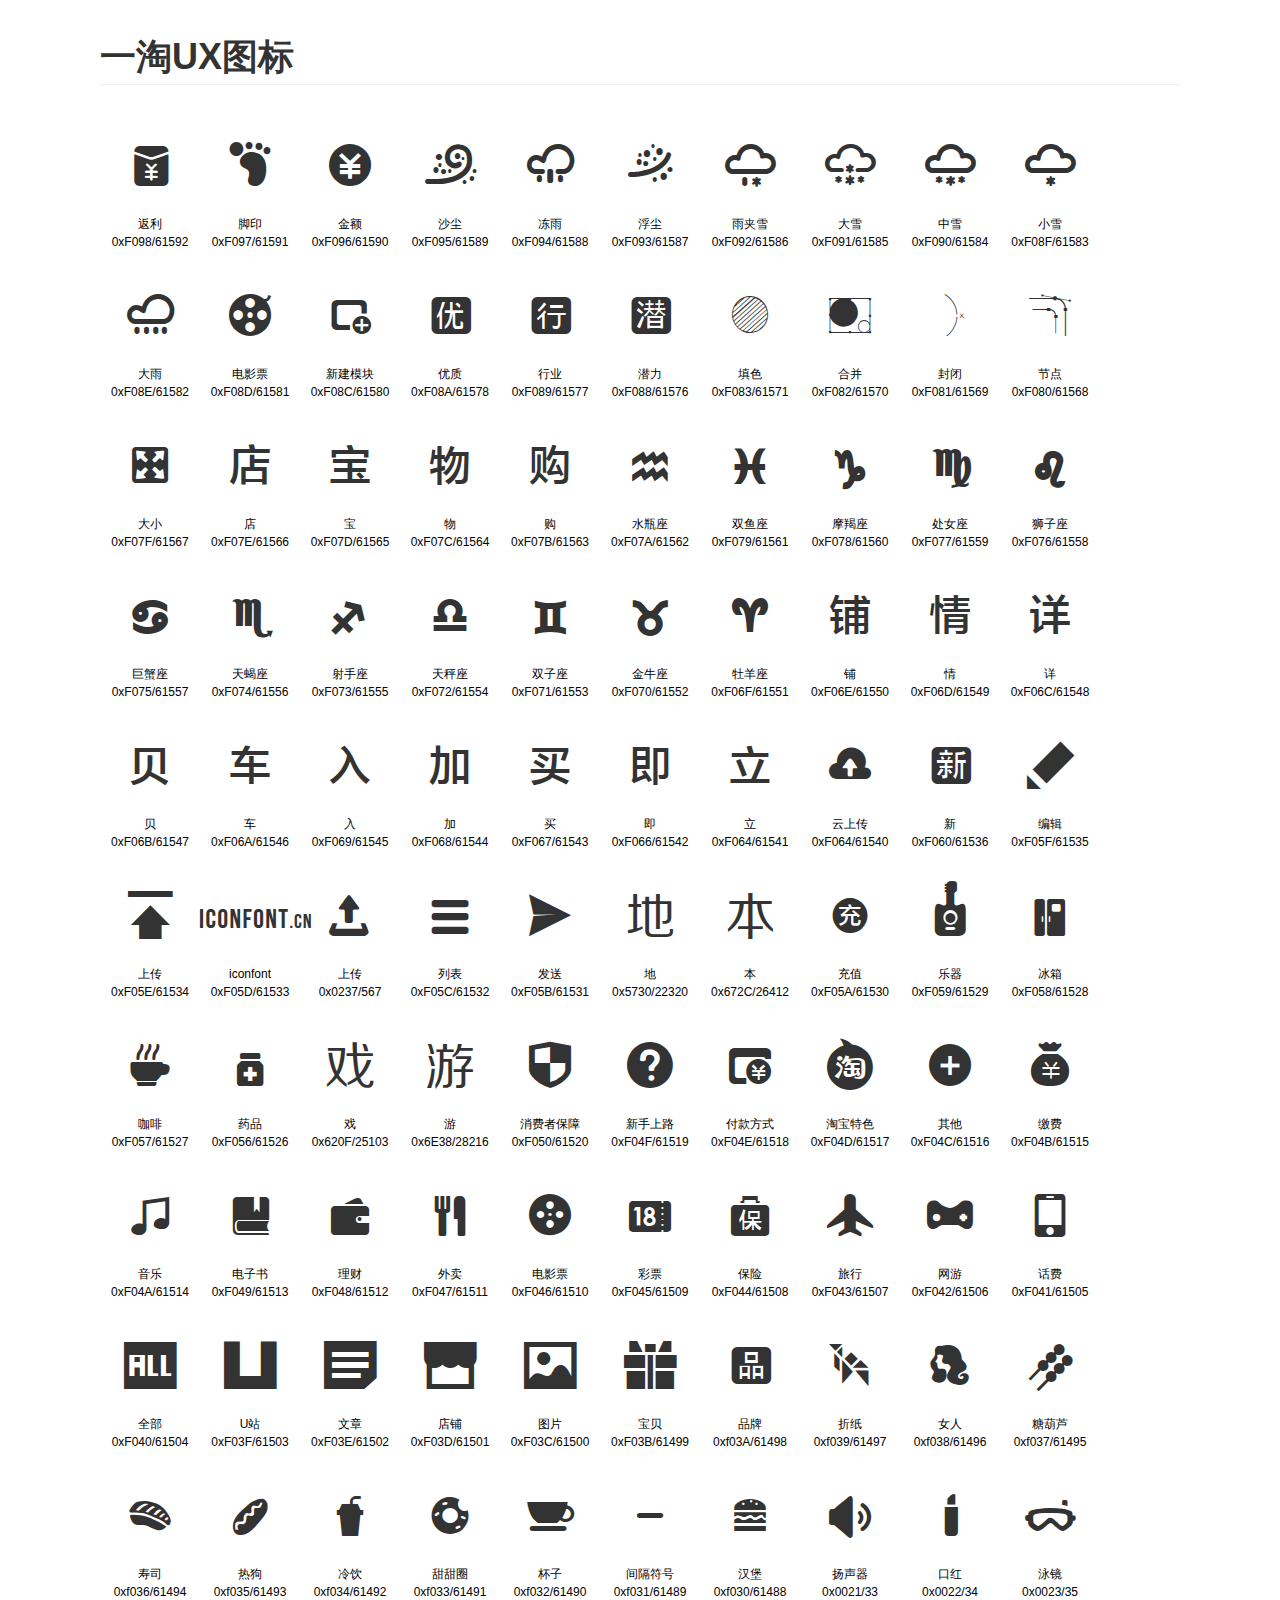
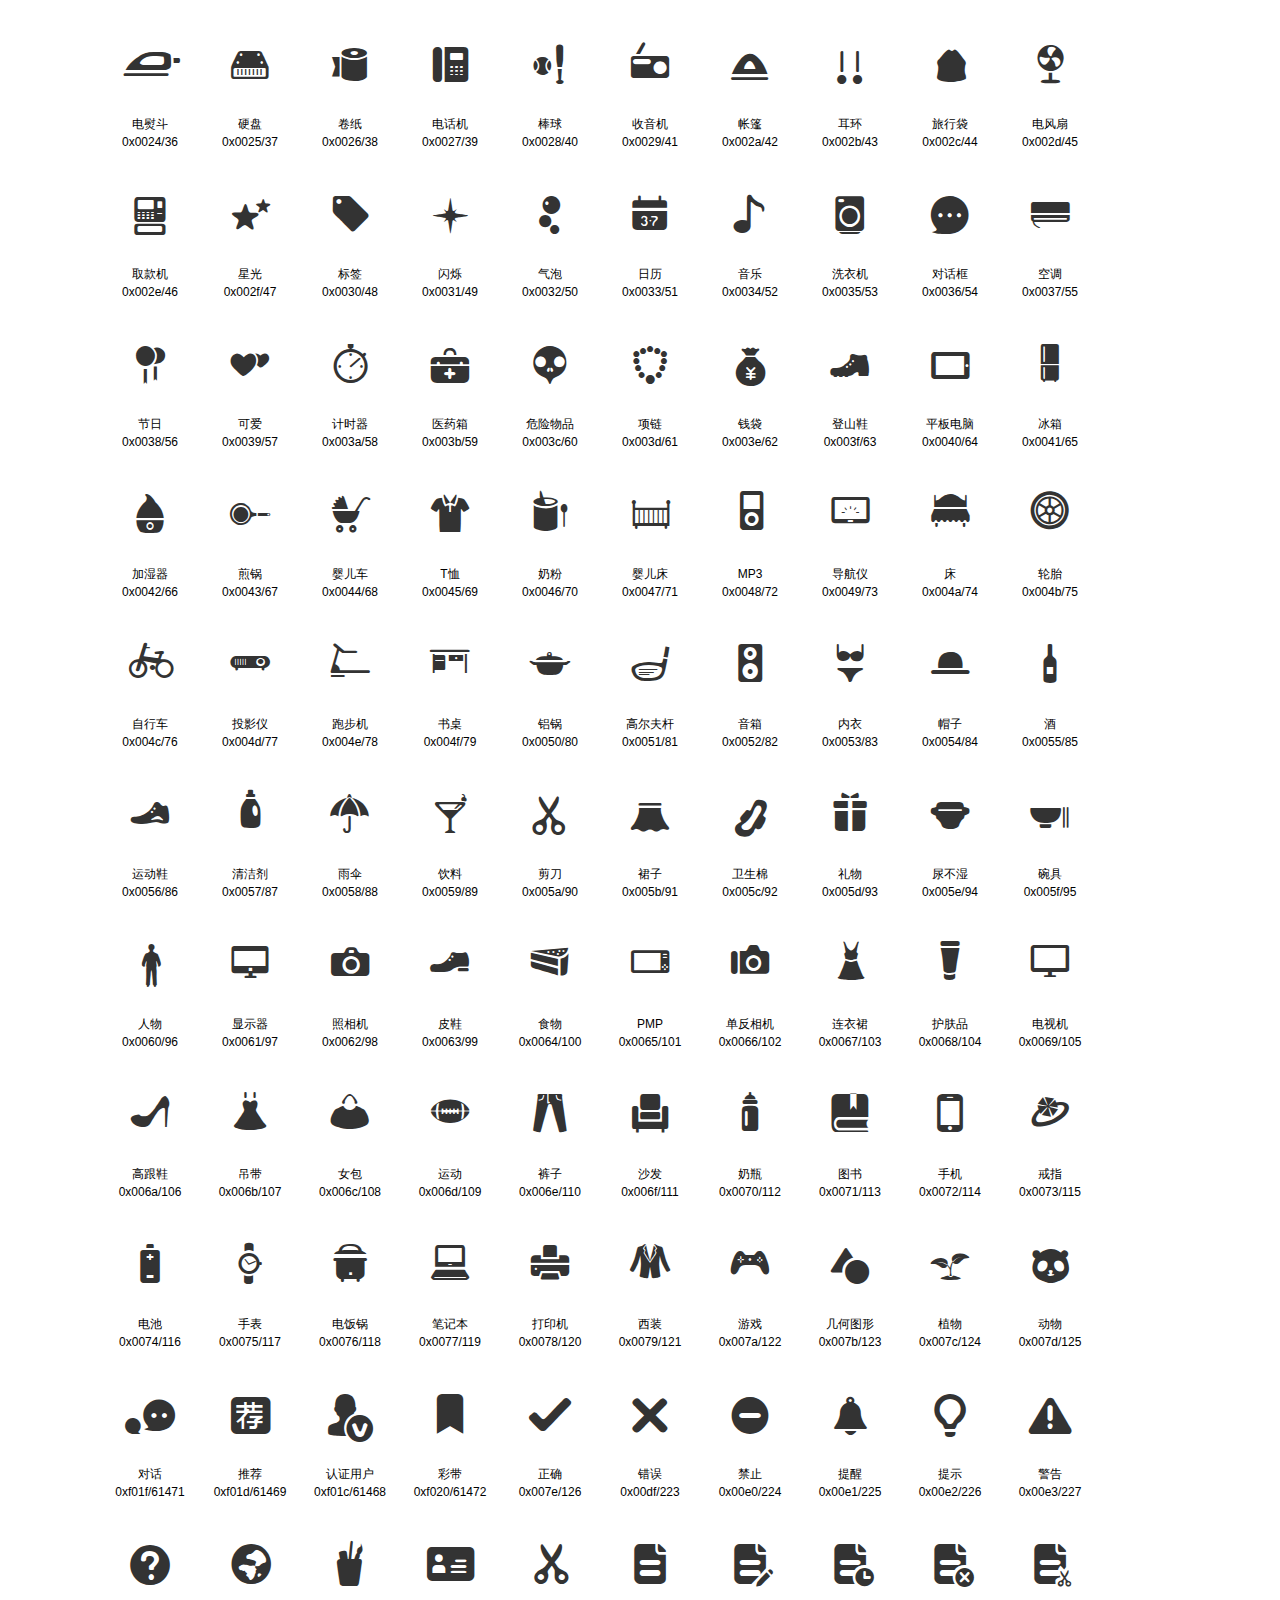
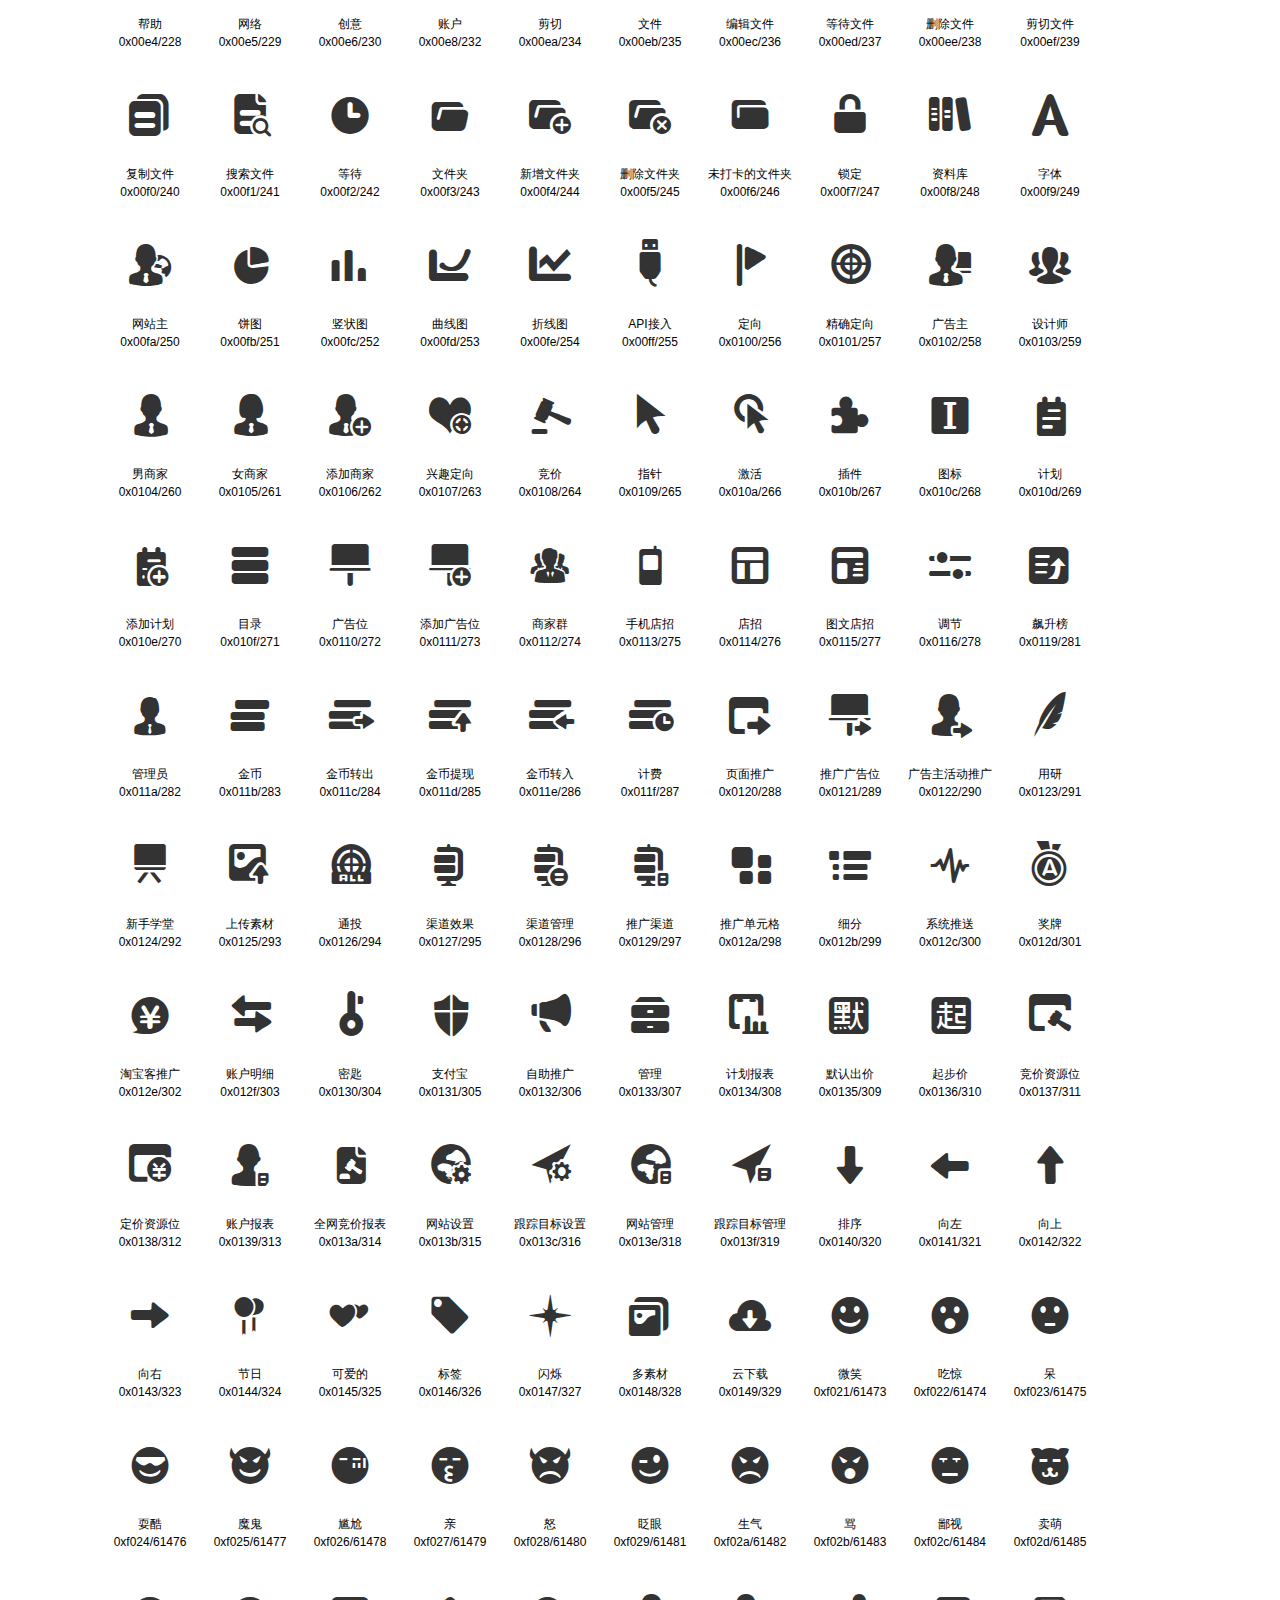
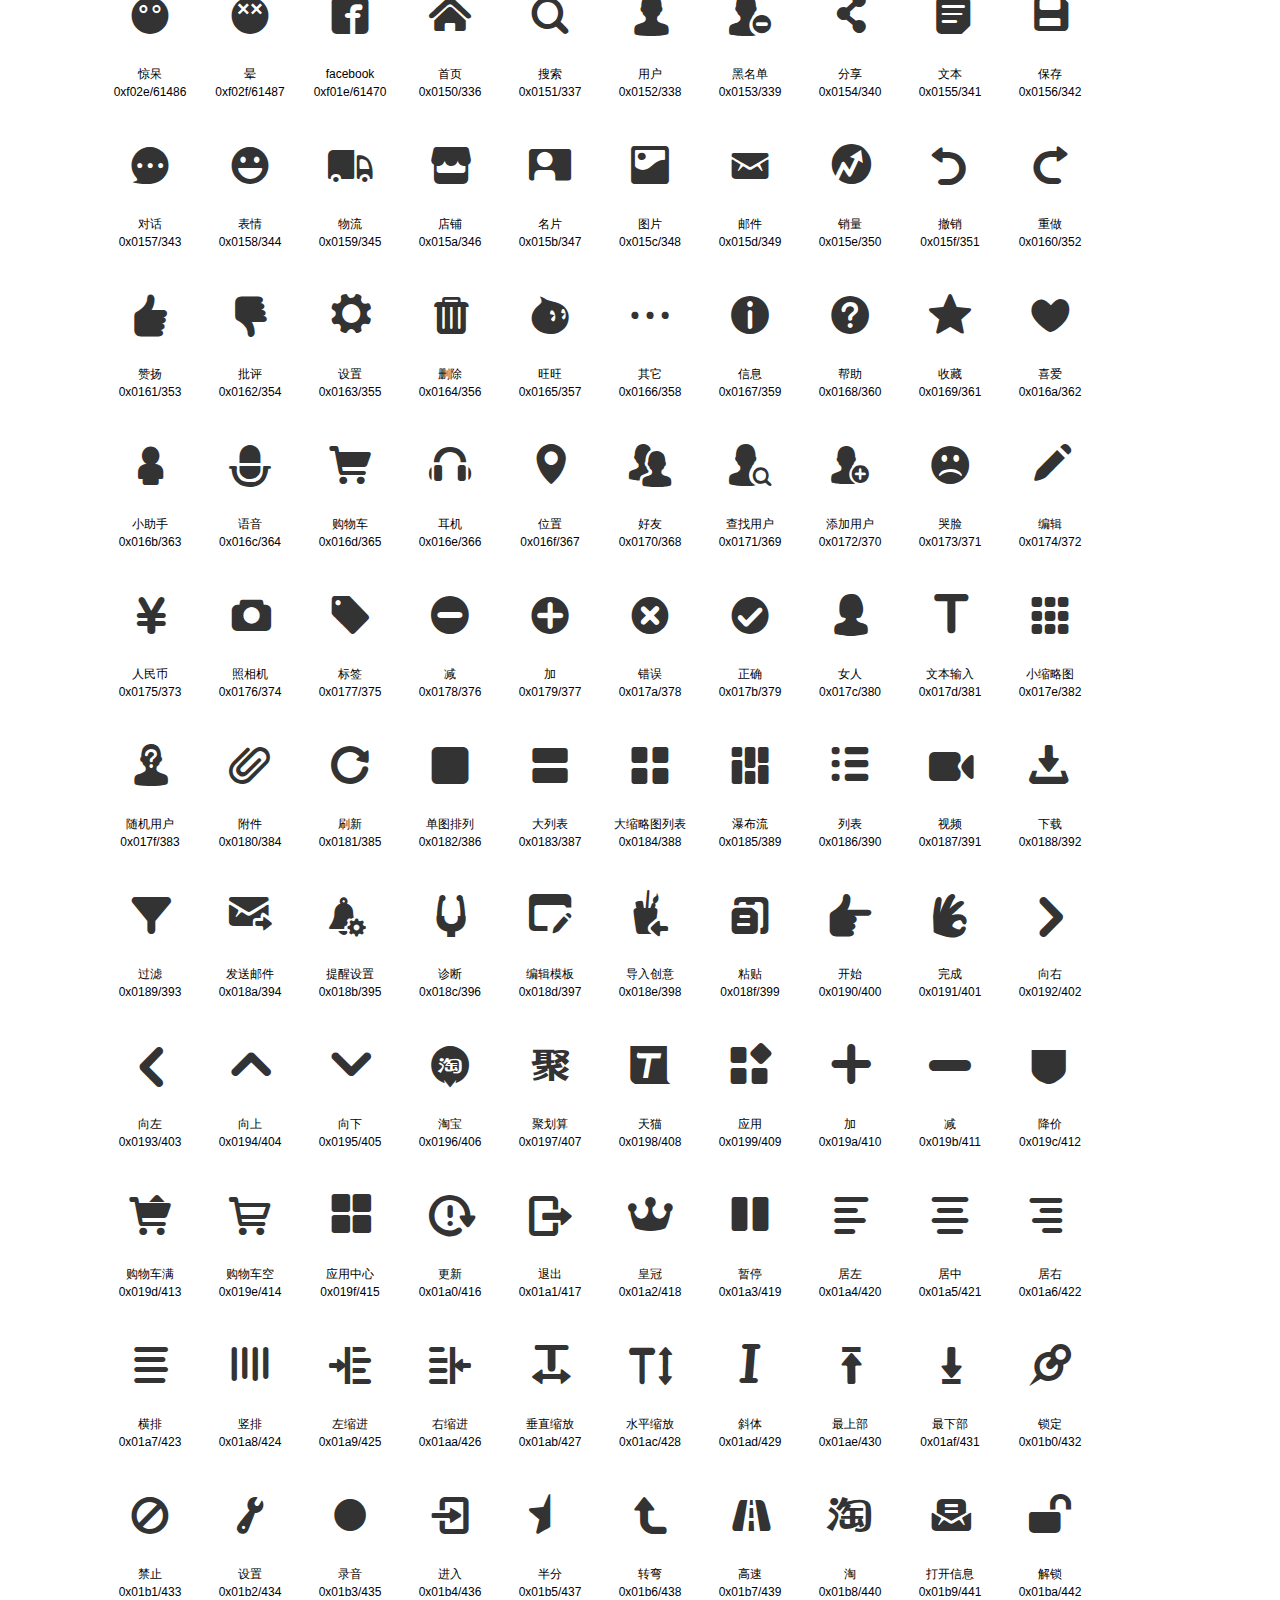
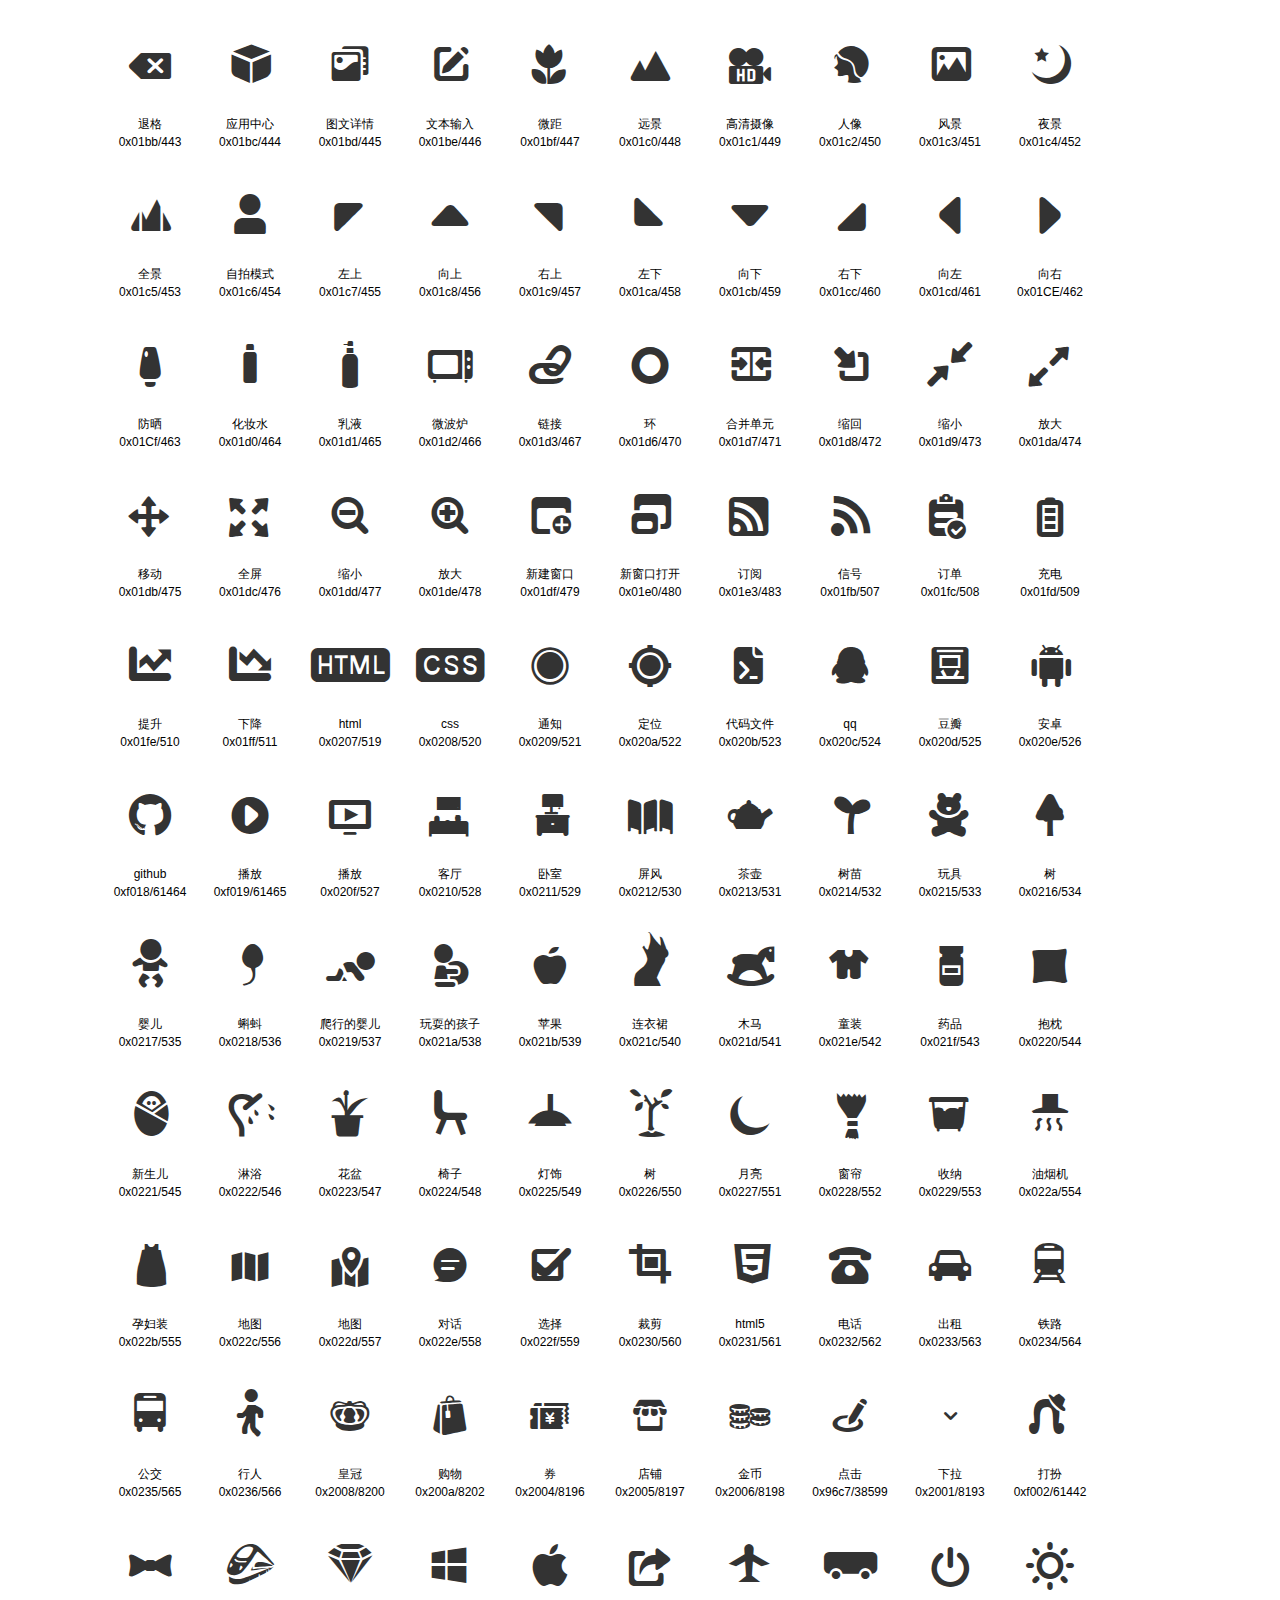
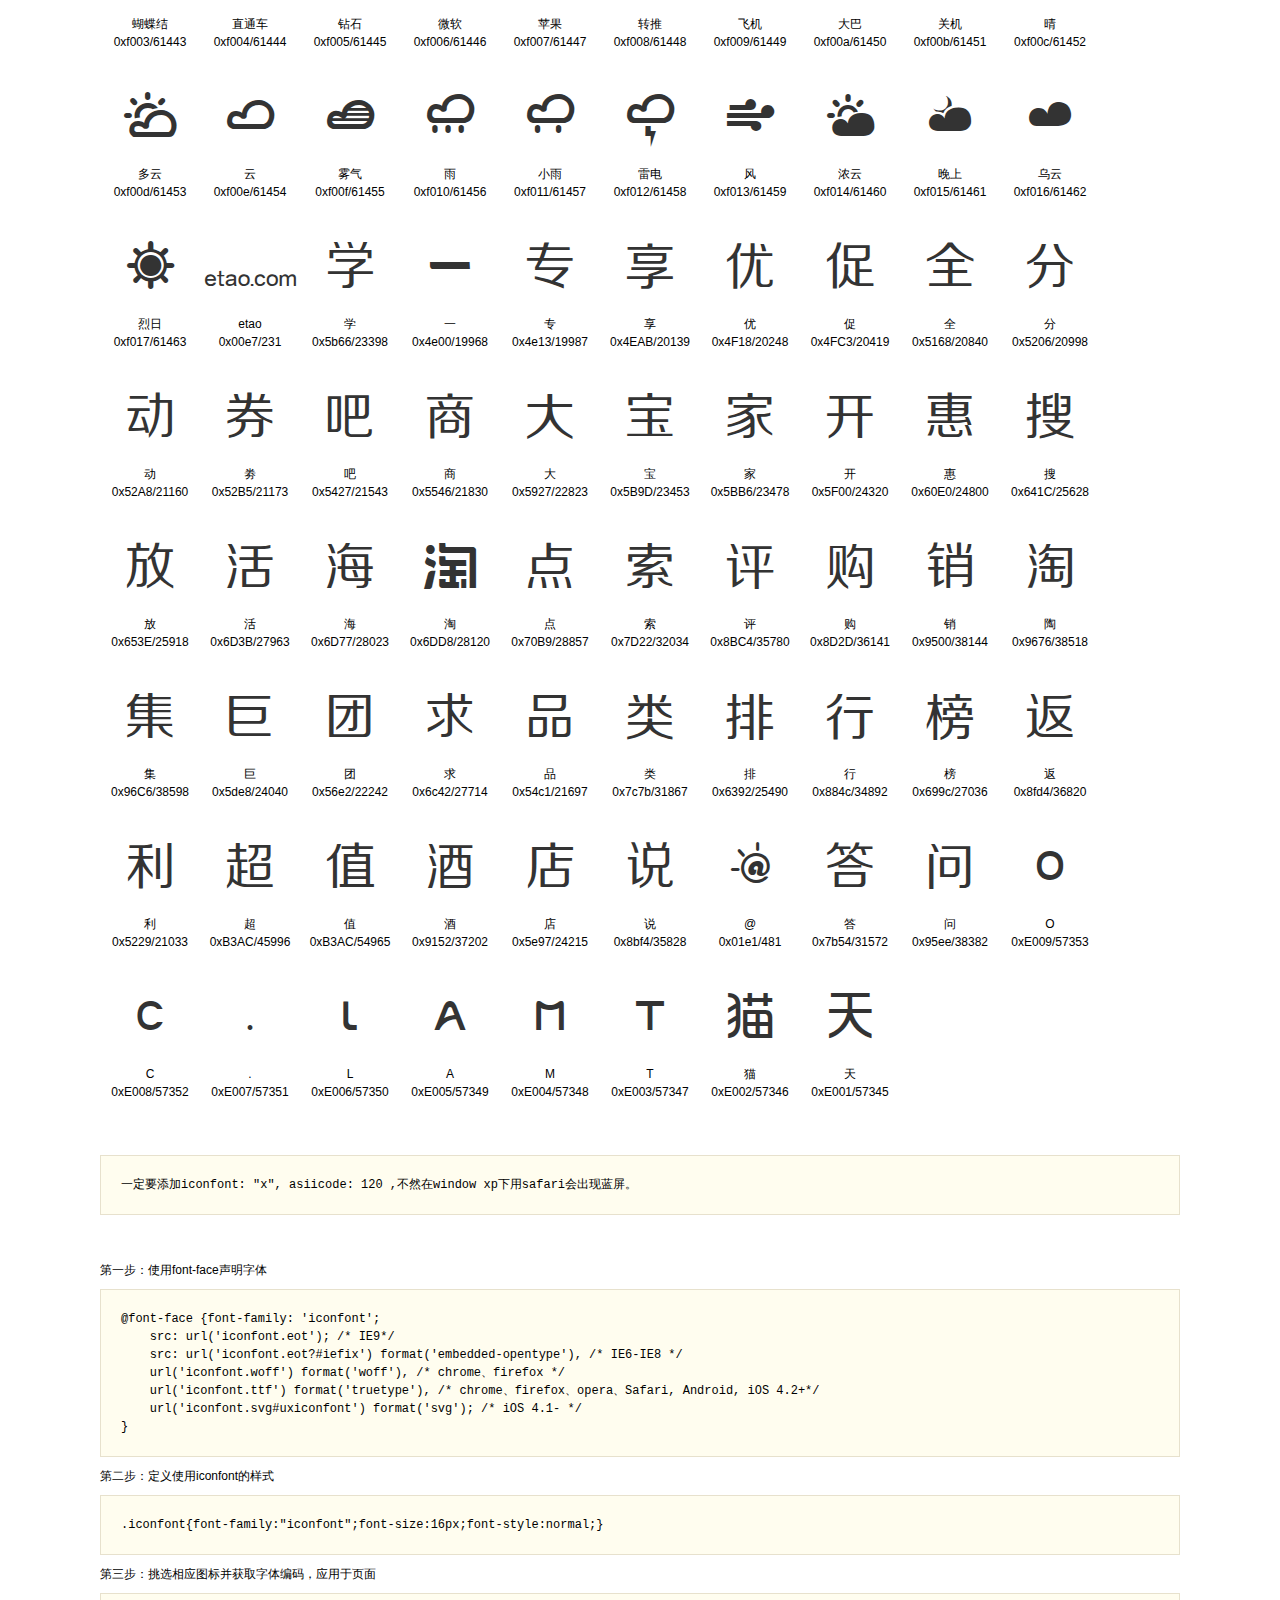
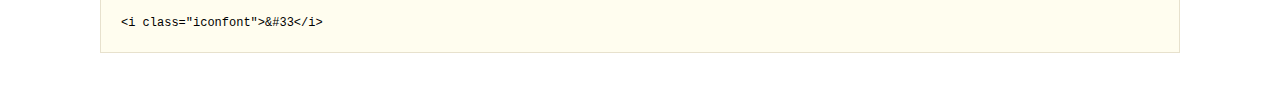
<file: game1/font/ux/demo_1.html>
<html>
<head>
    <meta charset="utf-8"/>
    <title>uxiconfont</title>
    <style type="text/css">
        *{margin: 0;padding: 0;list-style: none;}
        /*
KISSY CSS Reset
理念：1. reset 的目的不是清除浏览器的默认样式，这仅是部分工作。清除和重置是紧密不可分的。
     2. reset 的目的不是让默认样式在所有浏览器下一致，而是减少默认样式有可能带来的问题。
     3. reset 期望提供一套普适通用的基础样式。但没有银弹，推荐根据具体需求，裁剪和修改后再使用。
特色：1. 适应中文；2. 基于最新主流浏览器。
维护：玉伯<lifesinger@gmail.com>, 正淳<ragecarrier@gmail.com>
*/

/** 清除内外边距 **/
body, h1, h2, h3, h4, h5, h6, hr, p, blockquote, /* structural elements 结构元素 */
dl, dt, dd, ul, ol, li, /* list elements 列表元素 */
pre, /* text formatting elements 文本格式元素 */
form, fieldset, legend, button, input, textarea, /* form elements 表单元素 */
th, td /* table elements 表格元素 */ {
    margin: 0;
    padding: 0;
}

/** 设置默认字体 **/
body,
button, input, select, textarea /* for ie */ {
    font: 12px/1.5 tahoma, arial, \5b8b\4f53, sans-serif;
}
h1, h2, h3, h4, h5, h6 { font-size: 100%; }
address, cite, dfn, em, var { font-style: normal; } /* 将斜体扶正 */
code, kbd, pre, samp { font-family: courier new, courier, monospace; } /* 统一等宽字体 */
small { font-size: 12px; } /* 小于 12px 的中文很难阅读，让 small 正常化 */

/** 重置列表元素 **/
ul, ol { list-style: none; }

/** 重置文本格式元素 **/
a { text-decoration: none; }
a:hover { text-decoration: underline; }


/** 重置表单元素 **/
legend { color: #000; } /* for ie6 */
fieldset, img { border: 0; } /* img 搭车：让链接里的 img 无边框 */
button, input, select, textarea { font-size: 100%; } /* 使得表单元素在 ie 下能继承字体大小 */
/* 注：optgroup 无法扶正 */

/** 重置表格元素 **/
table { border-collapse: collapse; border-spacing: 0; }

/* 清除浮动 */
.ks-clear:after, .clear:after {
  content: '\20';
  display: block;
  height: 0;
  clear: both;
}
.ks-clear, .clear {
  *zoom: 1;
}

.main {padding: 30px 100px;}
.main h1{font-size:36px; color:#333; text-align:left;margin-bottom:30px; border-bottom: 1px solid #eee;}

.helps{margin-top:40px;}
.helps pre{
    padding:20px;
    margin:10px 0;
    border:solid 1px #e7e1cd;
    background-color: #fffdef;
    overflow: auto;
}

.icon_lists li{
    float:left;
    width: 100px;
    height:150px;
    text-align: center;
}
.icon_lists .iconfont{
    font-size: 42px;
    line-height: 100px;
    margin: 10px 0;
    color:#333;
    -webkit-transition: font-size 0.25s ease-out 0s;
-moz-transition: font-size 0.25s ease-out 0s;
transition: font-size 0.25s ease-out 0s;

}
.icon_lists .iconfont:hover{
    font-size: 100px;
}

@font-face {font-family: 'iconfont';
    src: url('iconfont.eot'); /* IE9*/
    src: url('iconfont.eot?#iefix') format('embedded-opentype'), /* IE6-IE8 */
    url('iconfont.woff') format('woff'), /* chrome、firefox */
    url('iconfont.ttf') format('truetype'), /* chrome、firefox、opera、Safari, Android, iOS 4.2+*/
    url('iconfont.svg#svgFontName') format('svg'); /* iOS 4.1- */
}

.iconfont{font-family:"iconfont";font-size:16px;font-style:normal;}
    </style>
</head>
<body>
    <div class="main">
        <h1>一淘UX图标</h1>
        <ul class="icon_lists clear">
            
                <li>
                    <i class="iconfont">&#61592</i>
                    <div class="name">返利</div>
                    <div class="code">0xF098/61592</div>
                </li>
            
                <li>
                    <i class="iconfont">&#61591</i>
                    <div class="name">脚印</div>
                    <div class="code">0xF097/61591</div>
                </li>
            
                <li>
                    <i class="iconfont">&#61590</i>
                    <div class="name">金额</div>
                    <div class="code">0xF096/61590</div>
                </li>
            
                <li>
                    <i class="iconfont">&#61589</i>
                    <div class="name">沙尘</div>
                    <div class="code">0xF095/61589</div>
                </li>
            
                <li>
                    <i class="iconfont">&#61588</i>
                    <div class="name">冻雨</div>
                    <div class="code">0xF094/61588</div>
                </li>
            
                <li>
                    <i class="iconfont">&#61587</i>
                    <div class="name">浮尘</div>
                    <div class="code">0xF093/61587</div>
                </li>
            
                <li>
                    <i class="iconfont">&#61586</i>
                    <div class="name">雨夹雪</div>
                    <div class="code">0xF092/61586</div>
                </li>
            
                <li>
                    <i class="iconfont">&#61585</i>
                    <div class="name">大雪</div>
                    <div class="code">0xF091/61585</div>
                </li>
            
                <li>
                    <i class="iconfont">&#61584</i>
                    <div class="name">中雪</div>
                    <div class="code">0xF090/61584</div>
                </li>
            
                <li>
                    <i class="iconfont">&#61583</i>
                    <div class="name">小雪</div>
                    <div class="code">0xF08F/61583</div>
                </li>
            
                <li>
                    <i class="iconfont">&#61582</i>
                    <div class="name">大雨</div>
                    <div class="code">0xF08E/61582</div>
                </li>
            
                <li>
                    <i class="iconfont">&#61581</i>
                    <div class="name">电影票</div>
                    <div class="code">0xF08D/61581</div>
                </li>
            
                <li>
                    <i class="iconfont">&#61580</i>
                    <div class="name">新建模块</div>
                    <div class="code">0xF08C/61580</div>
                </li>
            
                <li>
                    <i class="iconfont">&#61578</i>
                    <div class="name">优质</div>
                    <div class="code">0xF08A/61578</div>
                </li>
            
                <li>
                    <i class="iconfont">&#61577</i>
                    <div class="name">行业</div>
                    <div class="code">0xF089/61577</div>
                </li>
            
                <li>
                    <i class="iconfont">&#61576</i>
                    <div class="name">潜力</div>
                    <div class="code">0xF088/61576</div>
                </li>
            
                <li>
                    <i class="iconfont">&#61571</i>
                    <div class="name">填色</div>
                    <div class="code">0xF083/61571</div>
                </li>
            
                <li>
                    <i class="iconfont">&#61570</i>
                    <div class="name">合并</div>
                    <div class="code">0xF082/61570</div>
                </li>
            
                <li>
                    <i class="iconfont">&#61569</i>
                    <div class="name">封闭</div>
                    <div class="code">0xF081/61569</div>
                </li>
            
                <li>
                    <i class="iconfont">&#61568</i>
                    <div class="name">节点</div>
                    <div class="code">0xF080/61568</div>
                </li>
            
                <li>
                    <i class="iconfont">&#61567</i>
                    <div class="name">大小</div>
                    <div class="code">0xF07F/61567</div>
                </li>
            
                <li>
                    <i class="iconfont">&#61566</i>
                    <div class="name">店</div>
                    <div class="code">0xF07E/61566</div>
                </li>
            
                <li>
                    <i class="iconfont">&#61565</i>
                    <div class="name">宝</div>
                    <div class="code">0xF07D/61565</div>
                </li>
            
                <li>
                    <i class="iconfont">&#61564</i>
                    <div class="name">物</div>
                    <div class="code">0xF07C/61564</div>
                </li>
            
                <li>
                    <i class="iconfont">&#61563</i>
                    <div class="name">购</div>
                    <div class="code">0xF07B/61563</div>
                </li>
            
                <li>
                    <i class="iconfont">&#61562</i>
                    <div class="name">水瓶座</div>
                    <div class="code">0xF07A/61562</div>
                </li>
            
                <li>
                    <i class="iconfont">&#61561</i>
                    <div class="name">双鱼座</div>
                    <div class="code">0xF079/61561</div>
                </li>
            
                <li>
                    <i class="iconfont">&#61560</i>
                    <div class="name">摩羯座</div>
                    <div class="code">0xF078/61560</div>
                </li>
            
                <li>
                    <i class="iconfont">&#61559</i>
                    <div class="name">处女座</div>
                    <div class="code">0xF077/61559</div>
                </li>
            
                <li>
                    <i class="iconfont">&#61558</i>
                    <div class="name">狮子座</div>
                    <div class="code">0xF076/61558</div>
                </li>
            
                <li>
                    <i class="iconfont">&#61557</i>
                    <div class="name">巨蟹座</div>
                    <div class="code">0xF075/61557</div>
                </li>
            
                <li>
                    <i class="iconfont">&#61556</i>
                    <div class="name">天蝎座</div>
                    <div class="code">0xF074/61556</div>
                </li>
            
                <li>
                    <i class="iconfont">&#61555</i>
                    <div class="name">射手座</div>
                    <div class="code">0xF073/61555</div>
                </li>
            
                <li>
                    <i class="iconfont">&#61554</i>
                    <div class="name">天秤座</div>
                    <div class="code">0xF072/61554</div>
                </li>
            
                <li>
                    <i class="iconfont">&#61553</i>
                    <div class="name">双子座</div>
                    <div class="code">0xF071/61553</div>
                </li>
            
                <li>
                    <i class="iconfont">&#61552</i>
                    <div class="name">金牛座</div>
                    <div class="code">0xF070/61552</div>
                </li>
            
                <li>
                    <i class="iconfont">&#61551</i>
                    <div class="name">牡羊座</div>
                    <div class="code">0xF06F/61551</div>
                </li>
            
                <li>
                    <i class="iconfont">&#61550</i>
                    <div class="name">铺</div>
                    <div class="code">0xF06E/61550</div>
                </li>
            
                <li>
                    <i class="iconfont">&#61549</i>
                    <div class="name">情</div>
                    <div class="code">0xF06D/61549</div>
                </li>
            
                <li>
                    <i class="iconfont">&#61548</i>
                    <div class="name">详</div>
                    <div class="code">0xF06C/61548</div>
                </li>
            
                <li>
                    <i class="iconfont">&#61547</i>
                    <div class="name">贝</div>
                    <div class="code">0xF06B/61547</div>
                </li>
            
                <li>
                    <i class="iconfont">&#61546</i>
                    <div class="name">车</div>
                    <div class="code">0xF06A/61546</div>
                </li>
            
                <li>
                    <i class="iconfont">&#61545</i>
                    <div class="name">入</div>
                    <div class="code">0xF069/61545</div>
                </li>
            
                <li>
                    <i class="iconfont">&#61544</i>
                    <div class="name">加</div>
                    <div class="code">0xF068/61544</div>
                </li>
            
                <li>
                    <i class="iconfont">&#61543</i>
                    <div class="name">买</div>
                    <div class="code">0xF067/61543</div>
                </li>
            
                <li>
                    <i class="iconfont">&#61542</i>
                    <div class="name">即</div>
                    <div class="code">0xF066/61542</div>
                </li>
            
                <li>
                    <i class="iconfont">&#61541</i>
                    <div class="name">立</div>
                    <div class="code">0xF064/61541</div>
                </li>
            
                <li>
                    <i class="iconfont">&#61540</i>
                    <div class="name">云上传</div>
                    <div class="code">0xF064/61540</div>
                </li>
            
                <li>
                    <i class="iconfont">&#61536</i>
                    <div class="name">新</div>
                    <div class="code">0xF060/61536</div>
                </li>
            
                <li>
                    <i class="iconfont">&#61535</i>
                    <div class="name">编辑</div>
                    <div class="code">0xF05F/61535</div>
                </li>
            
                <li>
                    <i class="iconfont">&#61534</i>
                    <div class="name">上传</div>
                    <div class="code">0xF05E/61534</div>
                </li>
            
                <li>
                    <i class="iconfont">&#61533</i>
                    <div class="name">iconfont</div>
                    <div class="code">0xF05D/61533</div>
                </li>
            
                <li>
                    <i class="iconfont">&#567</i>
                    <div class="name">上传</div>
                    <div class="code">0x0237/567</div>
                </li>
            
                <li>
                    <i class="iconfont">&#61532</i>
                    <div class="name">列表</div>
                    <div class="code">0xF05C/61532</div>
                </li>
            
                <li>
                    <i class="iconfont">&#61531</i>
                    <div class="name">发送</div>
                    <div class="code">0xF05B/61531</div>
                </li>
            
                <li>
                    <i class="iconfont">&#22320</i>
                    <div class="name">地</div>
                    <div class="code">0x5730/22320</div>
                </li>
            
                <li>
                    <i class="iconfont">&#26412</i>
                    <div class="name">本</div>
                    <div class="code">0x672C/26412</div>
                </li>
            
                <li>
                    <i class="iconfont">&#61530</i>
                    <div class="name">充值</div>
                    <div class="code">0xF05A/61530</div>
                </li>
            
                <li>
                    <i class="iconfont">&#61529</i>
                    <div class="name">乐器</div>
                    <div class="code">0xF059/61529</div>
                </li>
            
                <li>
                    <i class="iconfont">&#61528</i>
                    <div class="name">冰箱</div>
                    <div class="code">0xF058/61528</div>
                </li>
            
                <li>
                    <i class="iconfont">&#61527</i>
                    <div class="name">咖啡</div>
                    <div class="code">0xF057/61527</div>
                </li>
            
                <li>
                    <i class="iconfont">&#61526</i>
                    <div class="name">药品</div>
                    <div class="code">0xF056/61526</div>
                </li>
            
                <li>
                    <i class="iconfont">&#25103</i>
                    <div class="name">戏</div>
                    <div class="code">0x620F/25103</div>
                </li>
            
                <li>
                    <i class="iconfont">&#28216</i>
                    <div class="name">游</div>
                    <div class="code">0x6E38/28216</div>
                </li>
            
                <li>
                    <i class="iconfont">&#61520</i>
                    <div class="name">消费者保障</div>
                    <div class="code">0xF050/61520</div>
                </li>
            
                <li>
                    <i class="iconfont">&#61519</i>
                    <div class="name">新手上路</div>
                    <div class="code">0xF04F/61519</div>
                </li>
            
                <li>
                    <i class="iconfont">&#61518</i>
                    <div class="name">付款方式</div>
                    <div class="code">0xF04E/61518</div>
                </li>
            
                <li>
                    <i class="iconfont">&#61517</i>
                    <div class="name">淘宝特色</div>
                    <div class="code">0xF04D/61517</div>
                </li>
            
                <li>
                    <i class="iconfont">&#61516</i>
                    <div class="name">其他</div>
                    <div class="code">0xF04C/61516</div>
                </li>
            
                <li>
                    <i class="iconfont">&#61515</i>
                    <div class="name">缴费</div>
                    <div class="code">0xF04B/61515</div>
                </li>
            
                <li>
                    <i class="iconfont">&#61514</i>
                    <div class="name">音乐</div>
                    <div class="code">0xF04A/61514</div>
                </li>
            
                <li>
                    <i class="iconfont">&#61513</i>
                    <div class="name">电子书</div>
                    <div class="code">0xF049/61513</div>
                </li>
            
                <li>
                    <i class="iconfont">&#61512</i>
                    <div class="name">理财</div>
                    <div class="code">0xF048/61512</div>
                </li>
            
                <li>
                    <i class="iconfont">&#61511</i>
                    <div class="name">外卖</div>
                    <div class="code">0xF047/61511</div>
                </li>
            
                <li>
                    <i class="iconfont">&#61510</i>
                    <div class="name">电影票</div>
                    <div class="code">0xF046/61510</div>
                </li>
            
                <li>
                    <i class="iconfont">&#61509</i>
                    <div class="name">彩票</div>
                    <div class="code">0xF045/61509</div>
                </li>
            
                <li>
                    <i class="iconfont">&#61508</i>
                    <div class="name">保险</div>
                    <div class="code">0xF044/61508</div>
                </li>
            
                <li>
                    <i class="iconfont">&#61507</i>
                    <div class="name">旅行</div>
                    <div class="code">0xF043/61507</div>
                </li>
            
                <li>
                    <i class="iconfont">&#61506</i>
                    <div class="name">网游</div>
                    <div class="code">0xF042/61506</div>
                </li>
            
                <li>
                    <i class="iconfont">&#61505</i>
                    <div class="name">话费</div>
                    <div class="code">0xF041/61505</div>
                </li>
            
                <li>
                    <i class="iconfont">&#61504</i>
                    <div class="name">全部</div>
                    <div class="code">0xF040/61504</div>
                </li>
            
                <li>
                    <i class="iconfont">&#61503</i>
                    <div class="name">U站</div>
                    <div class="code">0xF03F/61503</div>
                </li>
            
                <li>
                    <i class="iconfont">&#61502</i>
                    <div class="name">文章</div>
                    <div class="code">0xF03E/61502</div>
                </li>
            
                <li>
                    <i class="iconfont">&#61501</i>
                    <div class="name">店铺</div>
                    <div class="code">0xF03D/61501</div>
                </li>
            
                <li>
                    <i class="iconfont">&#61500</i>
                    <div class="name">图片</div>
                    <div class="code">0xF03C/61500</div>
                </li>
            
                <li>
                    <i class="iconfont">&#61499</i>
                    <div class="name">宝贝</div>
                    <div class="code">0xF03B/61499</div>
                </li>
            
                <li>
                    <i class="iconfont">&#61498</i>
                    <div class="name">品牌</div>
                    <div class="code">0xf03A/61498</div>
                </li>
            
                <li>
                    <i class="iconfont">&#61497</i>
                    <div class="name">折纸</div>
                    <div class="code">0xf039/61497</div>
                </li>
            
                <li>
                    <i class="iconfont">&#61496</i>
                    <div class="name">女人</div>
                    <div class="code">0xf038/61496</div>
                </li>
            
                <li>
                    <i class="iconfont">&#61495</i>
                    <div class="name">糖葫芦</div>
                    <div class="code">0xf037/61495</div>
                </li>
            
                <li>
                    <i class="iconfont">&#61494</i>
                    <div class="name">寿司</div>
                    <div class="code">0xf036/61494</div>
                </li>
            
                <li>
                    <i class="iconfont">&#61493</i>
                    <div class="name">热狗</div>
                    <div class="code">0xf035/61493</div>
                </li>
            
                <li>
                    <i class="iconfont">&#61492</i>
                    <div class="name">冷饮</div>
                    <div class="code">0xf034/61492</div>
                </li>
            
                <li>
                    <i class="iconfont">&#61491</i>
                    <div class="name">甜甜圈</div>
                    <div class="code">0xf033/61491</div>
                </li>
            
                <li>
                    <i class="iconfont">&#61490</i>
                    <div class="name">杯子</div>
                    <div class="code">0xf032/61490</div>
                </li>
            
                <li>
                    <i class="iconfont">&#61489</i>
                    <div class="name">间隔符号</div>
                    <div class="code">0xf031/61489</div>
                </li>
            
                <li>
                    <i class="iconfont">&#61488</i>
                    <div class="name">汉堡</div>
                    <div class="code">0xf030/61488</div>
                </li>
            
                <li>
                    <i class="iconfont">&#33</i>
                    <div class="name">扬声器</div>
                    <div class="code">0x0021/33</div>
                </li>
            
                <li>
                    <i class="iconfont">&#34</i>
                    <div class="name">口红</div>
                    <div class="code">0x0022/34</div>
                </li>
            
                <li>
                    <i class="iconfont">&#35</i>
                    <div class="name">泳镜</div>
                    <div class="code">0x0023/35</div>
                </li>
            
                <li>
                    <i class="iconfont">&#36</i>
                    <div class="name">电熨斗</div>
                    <div class="code">0x0024/36</div>
                </li>
            
                <li>
                    <i class="iconfont">&#37</i>
                    <div class="name">硬盘</div>
                    <div class="code">0x0025/37</div>
                </li>
            
                <li>
                    <i class="iconfont">&#38</i>
                    <div class="name">卷纸</div>
                    <div class="code">0x0026/38</div>
                </li>
            
                <li>
                    <i class="iconfont">&#39</i>
                    <div class="name">电话机</div>
                    <div class="code">0x0027/39</div>
                </li>
            
                <li>
                    <i class="iconfont">&#40</i>
                    <div class="name">棒球</div>
                    <div class="code">0x0028/40</div>
                </li>
            
                <li>
                    <i class="iconfont">&#41</i>
                    <div class="name">收音机</div>
                    <div class="code">0x0029/41</div>
                </li>
            
                <li>
                    <i class="iconfont">&#42</i>
                    <div class="name">帐篷</div>
                    <div class="code">0x002a/42</div>
                </li>
            
                <li>
                    <i class="iconfont">&#43</i>
                    <div class="name">耳环</div>
                    <div class="code">0x002b/43</div>
                </li>
            
                <li>
                    <i class="iconfont">&#44</i>
                    <div class="name">旅行袋</div>
                    <div class="code">0x002c/44</div>
                </li>
            
                <li>
                    <i class="iconfont">&#45</i>
                    <div class="name">电风扇</div>
                    <div class="code">0x002d/45</div>
                </li>
            
                <li>
                    <i class="iconfont">&#46</i>
                    <div class="name">取款机</div>
                    <div class="code">0x002e/46</div>
                </li>
            
                <li>
                    <i class="iconfont">&#47</i>
                    <div class="name">星光</div>
                    <div class="code">0x002f/47</div>
                </li>
            
                <li>
                    <i class="iconfont">&#48</i>
                    <div class="name">标签</div>
                    <div class="code">0x0030/48</div>
                </li>
            
                <li>
                    <i class="iconfont">&#49</i>
                    <div class="name">闪烁</div>
                    <div class="code">0x0031/49</div>
                </li>
            
                <li>
                    <i class="iconfont">&#50</i>
                    <div class="name">气泡</div>
                    <div class="code">0x0032/50</div>
                </li>
            
                <li>
                    <i class="iconfont">&#51</i>
                    <div class="name">日历</div>
                    <div class="code">0x0033/51</div>
                </li>
            
                <li>
                    <i class="iconfont">&#52</i>
                    <div class="name">音乐</div>
                    <div class="code">0x0034/52</div>
                </li>
            
                <li>
                    <i class="iconfont">&#53</i>
                    <div class="name">洗衣机</div>
                    <div class="code">0x0035/53</div>
                </li>
            
                <li>
                    <i class="iconfont">&#54</i>
                    <div class="name">对话框</div>
                    <div class="code">0x0036/54</div>
                </li>
            
                <li>
                    <i class="iconfont">&#55</i>
                    <div class="name">空调</div>
                    <div class="code">0x0037/55</div>
                </li>
            
                <li>
                    <i class="iconfont">&#56</i>
                    <div class="name">节日</div>
                    <div class="code">0x0038/56</div>
                </li>
            
                <li>
                    <i class="iconfont">&#57</i>
                    <div class="name">可爱</div>
                    <div class="code">0x0039/57</div>
                </li>
            
                <li>
                    <i class="iconfont">&#58</i>
                    <div class="name">计时器</div>
                    <div class="code">0x003a/58</div>
                </li>
            
                <li>
                    <i class="iconfont">&#59</i>
                    <div class="name">医药箱</div>
                    <div class="code">0x003b/59</div>
                </li>
            
                <li>
                    <i class="iconfont">&#60</i>
                    <div class="name">危险物品</div>
                    <div class="code">0x003c/60</div>
                </li>
            
                <li>
                    <i class="iconfont">&#61</i>
                    <div class="name">项链</div>
                    <div class="code">0x003d/61</div>
                </li>
            
                <li>
                    <i class="iconfont">&#62</i>
                    <div class="name">钱袋</div>
                    <div class="code">0x003e/62</div>
                </li>
            
                <li>
                    <i class="iconfont">&#63</i>
                    <div class="name">登山鞋</div>
                    <div class="code">0x003f/63</div>
                </li>
            
                <li>
                    <i class="iconfont">&#64</i>
                    <div class="name">平板电脑</div>
                    <div class="code">0x0040/64</div>
                </li>
            
                <li>
                    <i class="iconfont">&#65</i>
                    <div class="name">冰箱</div>
                    <div class="code">0x0041/65</div>
                </li>
            
                <li>
                    <i class="iconfont">&#66</i>
                    <div class="name">加湿器</div>
                    <div class="code">0x0042/66</div>
                </li>
            
                <li>
                    <i class="iconfont">&#67</i>
                    <div class="name">煎锅</div>
                    <div class="code">0x0043/67</div>
                </li>
            
                <li>
                    <i class="iconfont">&#68</i>
                    <div class="name">婴儿车</div>
                    <div class="code">0x0044/68</div>
                </li>
            
                <li>
                    <i class="iconfont">&#69</i>
                    <div class="name">T恤</div>
                    <div class="code">0x0045/69</div>
                </li>
            
                <li>
                    <i class="iconfont">&#70</i>
                    <div class="name">奶粉</div>
                    <div class="code">0x0046/70</div>
                </li>
            
                <li>
                    <i class="iconfont">&#71</i>
                    <div class="name">婴儿床</div>
                    <div class="code">0x0047/71</div>
                </li>
            
                <li>
                    <i class="iconfont">&#72</i>
                    <div class="name">MP3</div>
                    <div class="code">0x0048/72</div>
                </li>
            
                <li>
                    <i class="iconfont">&#73</i>
                    <div class="name">导航仪</div>
                    <div class="code">0x0049/73</div>
                </li>
            
                <li>
                    <i class="iconfont">&#74</i>
                    <div class="name">床</div>
                    <div class="code">0x004a/74</div>
                </li>
            
                <li>
                    <i class="iconfont">&#75</i>
                    <div class="name">轮胎</div>
                    <div class="code">0x004b/75</div>
                </li>
            
                <li>
                    <i class="iconfont">&#76</i>
                    <div class="name">自行车</div>
                    <div class="code">0x004c/76</div>
                </li>
            
                <li>
                    <i class="iconfont">&#77</i>
                    <div class="name">投影仪</div>
                    <div class="code">0x004d/77</div>
                </li>
            
                <li>
                    <i class="iconfont">&#78</i>
                    <div class="name">跑步机</div>
                    <div class="code">0x004e/78</div>
                </li>
            
                <li>
                    <i class="iconfont">&#79</i>
                    <div class="name">书桌</div>
                    <div class="code">0x004f/79</div>
                </li>
            
                <li>
                    <i class="iconfont">&#80</i>
                    <div class="name">铝锅</div>
                    <div class="code">0x0050/80</div>
                </li>
            
                <li>
                    <i class="iconfont">&#81</i>
                    <div class="name">高尔夫杆</div>
                    <div class="code">0x0051/81</div>
                </li>
            
                <li>
                    <i class="iconfont">&#82</i>
                    <div class="name">音箱</div>
                    <div class="code">0x0052/82</div>
                </li>
            
                <li>
                    <i class="iconfont">&#83</i>
                    <div class="name">内衣</div>
                    <div class="code">0x0053/83</div>
                </li>
            
                <li>
                    <i class="iconfont">&#84</i>
                    <div class="name">帽子</div>
                    <div class="code">0x0054/84</div>
                </li>
            
                <li>
                    <i class="iconfont">&#85</i>
                    <div class="name">酒</div>
                    <div class="code">0x0055/85</div>
                </li>
            
                <li>
                    <i class="iconfont">&#86</i>
                    <div class="name">运动鞋</div>
                    <div class="code">0x0056/86</div>
                </li>
            
                <li>
                    <i class="iconfont">&#87</i>
                    <div class="name">清洁剂</div>
                    <div class="code">0x0057/87</div>
                </li>
            
                <li>
                    <i class="iconfont">&#88</i>
                    <div class="name">雨伞</div>
                    <div class="code">0x0058/88</div>
                </li>
            
                <li>
                    <i class="iconfont">&#89</i>
                    <div class="name">饮料</div>
                    <div class="code">0x0059/89</div>
                </li>
            
                <li>
                    <i class="iconfont">&#90</i>
                    <div class="name">剪刀</div>
                    <div class="code">0x005a/90</div>
                </li>
            
                <li>
                    <i class="iconfont">&#91</i>
                    <div class="name">裙子</div>
                    <div class="code">0x005b/91</div>
                </li>
            
                <li>
                    <i class="iconfont">&#92</i>
                    <div class="name">卫生棉</div>
                    <div class="code">0x005c/92</div>
                </li>
            
                <li>
                    <i class="iconfont">&#93</i>
                    <div class="name">礼物</div>
                    <div class="code">0x005d/93</div>
                </li>
            
                <li>
                    <i class="iconfont">&#94</i>
                    <div class="name">尿不湿</div>
                    <div class="code">0x005e/94</div>
                </li>
            
                <li>
                    <i class="iconfont">&#95</i>
                    <div class="name">碗具</div>
                    <div class="code">0x005f/95</div>
                </li>
            
                <li>
                    <i class="iconfont">&#96</i>
                    <div class="name">人物</div>
                    <div class="code">0x0060/96</div>
                </li>
            
                <li>
                    <i class="iconfont">&#97</i>
                    <div class="name">显示器</div>
                    <div class="code">0x0061/97</div>
                </li>
            
                <li>
                    <i class="iconfont">&#98</i>
                    <div class="name">照相机</div>
                    <div class="code">0x0062/98</div>
                </li>
            
                <li>
                    <i class="iconfont">&#99</i>
                    <div class="name">皮鞋</div>
                    <div class="code">0x0063/99</div>
                </li>
            
                <li>
                    <i class="iconfont">&#100</i>
                    <div class="name">食物</div>
                    <div class="code">0x0064/100</div>
                </li>
            
                <li>
                    <i class="iconfont">&#101</i>
                    <div class="name">PMP</div>
                    <div class="code">0x0065/101</div>
                </li>
            
                <li>
                    <i class="iconfont">&#102</i>
                    <div class="name">单反相机</div>
                    <div class="code">0x0066/102</div>
                </li>
            
                <li>
                    <i class="iconfont">&#103</i>
                    <div class="name">连衣裙</div>
                    <div class="code">0x0067/103</div>
                </li>
            
                <li>
                    <i class="iconfont">&#104</i>
                    <div class="name">护肤品</div>
                    <div class="code">0x0068/104</div>
                </li>
            
                <li>
                    <i class="iconfont">&#105</i>
                    <div class="name">电视机</div>
                    <div class="code">0x0069/105</div>
                </li>
            
                <li>
                    <i class="iconfont">&#106</i>
                    <div class="name">高跟鞋</div>
                    <div class="code">0x006a/106</div>
                </li>
            
                <li>
                    <i class="iconfont">&#107</i>
                    <div class="name">吊带</div>
                    <div class="code">0x006b/107</div>
                </li>
            
                <li>
                    <i class="iconfont">&#108</i>
                    <div class="name">女包</div>
                    <div class="code">0x006c/108</div>
                </li>
            
                <li>
                    <i class="iconfont">&#109</i>
                    <div class="name">运动</div>
                    <div class="code">0x006d/109</div>
                </li>
            
                <li>
                    <i class="iconfont">&#110</i>
                    <div class="name">裤子</div>
                    <div class="code">0x006e/110</div>
                </li>
            
                <li>
                    <i class="iconfont">&#111</i>
                    <div class="name">沙发</div>
                    <div class="code">0x006f/111</div>
                </li>
            
                <li>
                    <i class="iconfont">&#112</i>
                    <div class="name">奶瓶</div>
                    <div class="code">0x0070/112</div>
                </li>
            
                <li>
                    <i class="iconfont">&#113</i>
                    <div class="name">图书</div>
                    <div class="code">0x0071/113</div>
                </li>
            
                <li>
                    <i class="iconfont">&#114</i>
                    <div class="name">手机</div>
                    <div class="code">0x0072/114</div>
                </li>
            
                <li>
                    <i class="iconfont">&#115</i>
                    <div class="name">戒指</div>
                    <div class="code">0x0073/115</div>
                </li>
            
                <li>
                    <i class="iconfont">&#116</i>
                    <div class="name">电池</div>
                    <div class="code">0x0074/116</div>
                </li>
            
                <li>
                    <i class="iconfont">&#117</i>
                    <div class="name">手表</div>
                    <div class="code">0x0075/117</div>
                </li>
            
                <li>
                    <i class="iconfont">&#118</i>
                    <div class="name">电饭锅</div>
                    <div class="code">0x0076/118</div>
                </li>
            
                <li>
                    <i class="iconfont">&#119</i>
                    <div class="name">笔记本</div>
                    <div class="code">0x0077/119</div>
                </li>
            
                <li>
                    <i class="iconfont">&#120</i>
                    <div class="name">打印机</div>
                    <div class="code">0x0078/120</div>
                </li>
            
                <li>
                    <i class="iconfont">&#121</i>
                    <div class="name">西装</div>
                    <div class="code">0x0079/121</div>
                </li>
            
                <li>
                    <i class="iconfont">&#122</i>
                    <div class="name">游戏</div>
                    <div class="code">0x007a/122</div>
                </li>
            
                <li>
                    <i class="iconfont">&#123</i>
                    <div class="name">几何图形</div>
                    <div class="code">0x007b/123</div>
                </li>
            
                <li>
                    <i class="iconfont">&#124</i>
                    <div class="name">植物</div>
                    <div class="code">0x007c/124</div>
                </li>
            
                <li>
                    <i class="iconfont">&#125</i>
                    <div class="name">动物</div>
                    <div class="code">0x007d/125</div>
                </li>
            
                <li>
                    <i class="iconfont">&#61471</i>
                    <div class="name">对话</div>
                    <div class="code">0xf01f/61471</div>
                </li>
            
                <li>
                    <i class="iconfont">&#61469</i>
                    <div class="name">推荐</div>
                    <div class="code">0xf01d/61469</div>
                </li>
            
                <li>
                    <i class="iconfont">&#61468</i>
                    <div class="name">认证用户</div>
                    <div class="code">0xf01c/61468</div>
                </li>
            
                <li>
                    <i class="iconfont">&#61472</i>
                    <div class="name">彩带</div>
                    <div class="code">0xf020/61472</div>
                </li>
            
                <li>
                    <i class="iconfont">&#126</i>
                    <div class="name">正确</div>
                    <div class="code">0x007e/126</div>
                </li>
            
                <li>
                    <i class="iconfont">&#223</i>
                    <div class="name">错误</div>
                    <div class="code">0x00df/223</div>
                </li>
            
                <li>
                    <i class="iconfont">&#224</i>
                    <div class="name">禁止</div>
                    <div class="code">0x00e0/224</div>
                </li>
            
                <li>
                    <i class="iconfont">&#225</i>
                    <div class="name">提醒</div>
                    <div class="code">0x00e1/225</div>
                </li>
            
                <li>
                    <i class="iconfont">&#226</i>
                    <div class="name">提示</div>
                    <div class="code">0x00e2/226</div>
                </li>
            
                <li>
                    <i class="iconfont">&#227</i>
                    <div class="name">警告</div>
                    <div class="code">0x00e3/227</div>
                </li>
            
                <li>
                    <i class="iconfont">&#228</i>
                    <div class="name">帮助</div>
                    <div class="code">0x00e4/228</div>
                </li>
            
                <li>
                    <i class="iconfont">&#229</i>
                    <div class="name">网络</div>
                    <div class="code">0x00e5/229</div>
                </li>
            
                <li>
                    <i class="iconfont">&#230</i>
                    <div class="name">创意</div>
                    <div class="code">0x00e6/230</div>
                </li>
            
                <li>
                    <i class="iconfont">&#232</i>
                    <div class="name">账户</div>
                    <div class="code">0x00e8/232</div>
                </li>
            
                <li>
                    <i class="iconfont">&#234</i>
                    <div class="name">剪切</div>
                    <div class="code">0x00ea/234</div>
                </li>
            
                <li>
                    <i class="iconfont">&#235</i>
                    <div class="name">文件</div>
                    <div class="code">0x00eb/235</div>
                </li>
            
                <li>
                    <i class="iconfont">&#236</i>
                    <div class="name">编辑文件</div>
                    <div class="code">0x00ec/236</div>
                </li>
            
                <li>
                    <i class="iconfont">&#237</i>
                    <div class="name">等待文件</div>
                    <div class="code">0x00ed/237</div>
                </li>
            
                <li>
                    <i class="iconfont">&#238</i>
                    <div class="name">删除文件</div>
                    <div class="code">0x00ee/238</div>
                </li>
            
                <li>
                    <i class="iconfont">&#239</i>
                    <div class="name">剪切文件</div>
                    <div class="code">0x00ef/239</div>
                </li>
            
                <li>
                    <i class="iconfont">&#240</i>
                    <div class="name">复制文件</div>
                    <div class="code">0x00f0/240</div>
                </li>
            
                <li>
                    <i class="iconfont">&#241</i>
                    <div class="name">搜索文件</div>
                    <div class="code">0x00f1/241</div>
                </li>
            
                <li>
                    <i class="iconfont">&#242</i>
                    <div class="name">等待</div>
                    <div class="code">0x00f2/242</div>
                </li>
            
                <li>
                    <i class="iconfont">&#243</i>
                    <div class="name">文件夹</div>
                    <div class="code">0x00f3/243</div>
                </li>
            
                <li>
                    <i class="iconfont">&#244</i>
                    <div class="name">新增文件夹</div>
                    <div class="code">0x00f4/244</div>
                </li>
            
                <li>
                    <i class="iconfont">&#245</i>
                    <div class="name">删除文件夹</div>
                    <div class="code">0x00f5/245</div>
                </li>
            
                <li>
                    <i class="iconfont">&#246</i>
                    <div class="name">未打卡的文件夹</div>
                    <div class="code">0x00f6/246</div>
                </li>
            
                <li>
                    <i class="iconfont">&#247</i>
                    <div class="name">锁定</div>
                    <div class="code">0x00f7/247</div>
                </li>
            
                <li>
                    <i class="iconfont">&#248</i>
                    <div class="name">资料库</div>
                    <div class="code">0x00f8/248</div>
                </li>
            
                <li>
                    <i class="iconfont">&#249</i>
                    <div class="name">字体</div>
                    <div class="code">0x00f9/249</div>
                </li>
            
                <li>
                    <i class="iconfont">&#250</i>
                    <div class="name">网站主</div>
                    <div class="code">0x00fa/250</div>
                </li>
            
                <li>
                    <i class="iconfont">&#251</i>
                    <div class="name">饼图</div>
                    <div class="code">0x00fb/251</div>
                </li>
            
                <li>
                    <i class="iconfont">&#252</i>
                    <div class="name">竖状图</div>
                    <div class="code">0x00fc/252</div>
                </li>
            
                <li>
                    <i class="iconfont">&#253</i>
                    <div class="name">曲线图</div>
                    <div class="code">0x00fd/253</div>
                </li>
            
                <li>
                    <i class="iconfont">&#254</i>
                    <div class="name">折线图</div>
                    <div class="code">0x00fe/254</div>
                </li>
            
                <li>
                    <i class="iconfont">&#255</i>
                    <div class="name">API接入</div>
                    <div class="code">0x00ff/255</div>
                </li>
            
                <li>
                    <i class="iconfont">&#256</i>
                    <div class="name">定向</div>
                    <div class="code">0x0100/256</div>
                </li>
            
                <li>
                    <i class="iconfont">&#257</i>
                    <div class="name">精确定向</div>
                    <div class="code">0x0101/257</div>
                </li>
            
                <li>
                    <i class="iconfont">&#258</i>
                    <div class="name">广告主</div>
                    <div class="code">0x0102/258</div>
                </li>
            
                <li>
                    <i class="iconfont">&#259</i>
                    <div class="name">设计师</div>
                    <div class="code">0x0103/259</div>
                </li>
            
                <li>
                    <i class="iconfont">&#260</i>
                    <div class="name">男商家</div>
                    <div class="code">0x0104/260</div>
                </li>
            
                <li>
                    <i class="iconfont">&#261</i>
                    <div class="name">女商家</div>
                    <div class="code">0x0105/261</div>
                </li>
            
                <li>
                    <i class="iconfont">&#262</i>
                    <div class="name">添加商家</div>
                    <div class="code">0x0106/262</div>
                </li>
            
                <li>
                    <i class="iconfont">&#263</i>
                    <div class="name">兴趣定向</div>
                    <div class="code">0x0107/263</div>
                </li>
            
                <li>
                    <i class="iconfont">&#264</i>
                    <div class="name">竞价</div>
                    <div class="code">0x0108/264</div>
                </li>
            
                <li>
                    <i class="iconfont">&#265</i>
                    <div class="name">指针</div>
                    <div class="code">0x0109/265</div>
                </li>
            
                <li>
                    <i class="iconfont">&#266</i>
                    <div class="name">激活</div>
                    <div class="code">0x010a/266</div>
                </li>
            
                <li>
                    <i class="iconfont">&#267</i>
                    <div class="name">插件</div>
                    <div class="code">0x010b/267</div>
                </li>
            
                <li>
                    <i class="iconfont">&#268</i>
                    <div class="name">图标</div>
                    <div class="code">0x010c/268</div>
                </li>
            
                <li>
                    <i class="iconfont">&#269</i>
                    <div class="name">计划</div>
                    <div class="code">0x010d/269</div>
                </li>
            
                <li>
                    <i class="iconfont">&#270</i>
                    <div class="name">添加计划</div>
                    <div class="code">0x010e/270</div>
                </li>
            
                <li>
                    <i class="iconfont">&#271</i>
                    <div class="name">目录</div>
                    <div class="code">0x010f/271</div>
                </li>
            
                <li>
                    <i class="iconfont">&#272</i>
                    <div class="name">广告位</div>
                    <div class="code">0x0110/272</div>
                </li>
            
                <li>
                    <i class="iconfont">&#273</i>
                    <div class="name">添加广告位</div>
                    <div class="code">0x0111/273</div>
                </li>
            
                <li>
                    <i class="iconfont">&#274</i>
                    <div class="name">商家群</div>
                    <div class="code">0x0112/274</div>
                </li>
            
                <li>
                    <i class="iconfont">&#275</i>
                    <div class="name">手机店招</div>
                    <div class="code">0x0113/275</div>
                </li>
            
                <li>
                    <i class="iconfont">&#276</i>
                    <div class="name">店招</div>
                    <div class="code">0x0114/276</div>
                </li>
            
                <li>
                    <i class="iconfont">&#277</i>
                    <div class="name">图文店招</div>
                    <div class="code">0x0115/277</div>
                </li>
            
                <li>
                    <i class="iconfont">&#278</i>
                    <div class="name">调节</div>
                    <div class="code">0x0116/278</div>
                </li>
            
                <li>
                    <i class="iconfont">&#281</i>
                    <div class="name">飙升榜</div>
                    <div class="code">0x0119/281</div>
                </li>
            
                <li>
                    <i class="iconfont">&#282</i>
                    <div class="name">管理员</div>
                    <div class="code">0x011a/282</div>
                </li>
            
                <li>
                    <i class="iconfont">&#283</i>
                    <div class="name">金币</div>
                    <div class="code">0x011b/283</div>
                </li>
            
                <li>
                    <i class="iconfont">&#284</i>
                    <div class="name">金币转出</div>
                    <div class="code">0x011c/284</div>
                </li>
            
                <li>
                    <i class="iconfont">&#285</i>
                    <div class="name">金币提现</div>
                    <div class="code">0x011d/285</div>
                </li>
            
                <li>
                    <i class="iconfont">&#286</i>
                    <div class="name">金币转入</div>
                    <div class="code">0x011e/286</div>
                </li>
            
                <li>
                    <i class="iconfont">&#287</i>
                    <div class="name">计费</div>
                    <div class="code">0x011f/287</div>
                </li>
            
                <li>
                    <i class="iconfont">&#288</i>
                    <div class="name">页面推广</div>
                    <div class="code">0x0120/288</div>
                </li>
            
                <li>
                    <i class="iconfont">&#289</i>
                    <div class="name">推广广告位</div>
                    <div class="code">0x0121/289</div>
                </li>
            
                <li>
                    <i class="iconfont">&#290</i>
                    <div class="name">广告主活动推广</div>
                    <div class="code">0x0122/290</div>
                </li>
            
                <li>
                    <i class="iconfont">&#291</i>
                    <div class="name">用研</div>
                    <div class="code">0x0123/291</div>
                </li>
            
                <li>
                    <i class="iconfont">&#292</i>
                    <div class="name">新手学堂</div>
                    <div class="code">0x0124/292</div>
                </li>
            
                <li>
                    <i class="iconfont">&#293</i>
                    <div class="name">上传素材</div>
                    <div class="code">0x0125/293</div>
                </li>
            
                <li>
                    <i class="iconfont">&#294</i>
                    <div class="name">通投</div>
                    <div class="code">0x0126/294</div>
                </li>
            
                <li>
                    <i class="iconfont">&#295</i>
                    <div class="name">渠道效果</div>
                    <div class="code">0x0127/295</div>
                </li>
            
                <li>
                    <i class="iconfont">&#296</i>
                    <div class="name">渠道管理</div>
                    <div class="code">0x0128/296</div>
                </li>
            
                <li>
                    <i class="iconfont">&#297</i>
                    <div class="name">推广渠道</div>
                    <div class="code">0x0129/297</div>
                </li>
            
                <li>
                    <i class="iconfont">&#298</i>
                    <div class="name">推广单元格</div>
                    <div class="code">0x012a/298</div>
                </li>
            
                <li>
                    <i class="iconfont">&#299</i>
                    <div class="name">细分</div>
                    <div class="code">0x012b/299</div>
                </li>
            
                <li>
                    <i class="iconfont">&#300</i>
                    <div class="name">系统推送</div>
                    <div class="code">0x012c/300</div>
                </li>
            
                <li>
                    <i class="iconfont">&#301</i>
                    <div class="name">奖牌</div>
                    <div class="code">0x012d/301</div>
                </li>
            
                <li>
                    <i class="iconfont">&#302</i>
                    <div class="name">淘宝客推广</div>
                    <div class="code">0x012e/302</div>
                </li>
            
                <li>
                    <i class="iconfont">&#303</i>
                    <div class="name">账户明细</div>
                    <div class="code">0x012f/303</div>
                </li>
            
                <li>
                    <i class="iconfont">&#304</i>
                    <div class="name">密匙</div>
                    <div class="code">0x0130/304</div>
                </li>
            
                <li>
                    <i class="iconfont">&#305</i>
                    <div class="name">支付宝</div>
                    <div class="code">0x0131/305</div>
                </li>
            
                <li>
                    <i class="iconfont">&#306</i>
                    <div class="name">自助推广</div>
                    <div class="code">0x0132/306</div>
                </li>
            
                <li>
                    <i class="iconfont">&#307</i>
                    <div class="name">管理</div>
                    <div class="code">0x0133/307</div>
                </li>
            
                <li>
                    <i class="iconfont">&#308</i>
                    <div class="name">计划报表</div>
                    <div class="code">0x0134/308</div>
                </li>
            
                <li>
                    <i class="iconfont">&#309</i>
                    <div class="name">默认出价</div>
                    <div class="code">0x0135/309</div>
                </li>
            
                <li>
                    <i class="iconfont">&#310</i>
                    <div class="name">起步价</div>
                    <div class="code">0x0136/310</div>
                </li>
            
                <li>
                    <i class="iconfont">&#311</i>
                    <div class="name">竞价资源位</div>
                    <div class="code">0x0137/311</div>
                </li>
            
                <li>
                    <i class="iconfont">&#312</i>
                    <div class="name">定价资源位</div>
                    <div class="code">0x0138/312</div>
                </li>
            
                <li>
                    <i class="iconfont">&#313</i>
                    <div class="name">账户报表</div>
                    <div class="code">0x0139/313</div>
                </li>
            
                <li>
                    <i class="iconfont">&#314</i>
                    <div class="name">全网竞价报表</div>
                    <div class="code">0x013a/314</div>
                </li>
            
                <li>
                    <i class="iconfont">&#315</i>
                    <div class="name">网站设置</div>
                    <div class="code">0x013b/315</div>
                </li>
            
                <li>
                    <i class="iconfont">&#316</i>
                    <div class="name">跟踪目标设置</div>
                    <div class="code">0x013c/316</div>
                </li>
            
                <li>
                    <i class="iconfont">&#318</i>
                    <div class="name">网站管理</div>
                    <div class="code">0x013e/318</div>
                </li>
            
                <li>
                    <i class="iconfont">&#319</i>
                    <div class="name">跟踪目标管理</div>
                    <div class="code">0x013f/319</div>
                </li>
            
                <li>
                    <i class="iconfont">&#320</i>
                    <div class="name">排序</div>
                    <div class="code">0x0140/320</div>
                </li>
            
                <li>
                    <i class="iconfont">&#321</i>
                    <div class="name">向左</div>
                    <div class="code">0x0141/321</div>
                </li>
            
                <li>
                    <i class="iconfont">&#322</i>
                    <div class="name">向上</div>
                    <div class="code">0x0142/322</div>
                </li>
            
                <li>
                    <i class="iconfont">&#323</i>
                    <div class="name">向右</div>
                    <div class="code">0x0143/323</div>
                </li>
            
                <li>
                    <i class="iconfont">&#324</i>
                    <div class="name">节日</div>
                    <div class="code">0x0144/324</div>
                </li>
            
                <li>
                    <i class="iconfont">&#325</i>
                    <div class="name">可爱的</div>
                    <div class="code">0x0145/325</div>
                </li>
            
                <li>
                    <i class="iconfont">&#326</i>
                    <div class="name">标签</div>
                    <div class="code">0x0146/326</div>
                </li>
            
                <li>
                    <i class="iconfont">&#327</i>
                    <div class="name">闪烁</div>
                    <div class="code">0x0147/327</div>
                </li>
            
                <li>
                    <i class="iconfont">&#328</i>
                    <div class="name">多素材</div>
                    <div class="code">0x0148/328</div>
                </li>
            
                <li>
                    <i class="iconfont">&#329</i>
                    <div class="name">云下载</div>
                    <div class="code">0x0149/329</div>
                </li>
            
                <li>
                    <i class="iconfont">&#61473</i>
                    <div class="name">微笑</div>
                    <div class="code">0xf021/61473</div>
                </li>
            
                <li>
                    <i class="iconfont">&#61474</i>
                    <div class="name">吃惊</div>
                    <div class="code">0xf022/61474</div>
                </li>
            
                <li>
                    <i class="iconfont">&#61475</i>
                    <div class="name">呆</div>
                    <div class="code">0xf023/61475</div>
                </li>
            
                <li>
                    <i class="iconfont">&#61476</i>
                    <div class="name">耍酷</div>
                    <div class="code">0xf024/61476</div>
                </li>
            
                <li>
                    <i class="iconfont">&#61477</i>
                    <div class="name">魔鬼</div>
                    <div class="code">0xf025/61477</div>
                </li>
            
                <li>
                    <i class="iconfont">&#61478</i>
                    <div class="name">尴尬</div>
                    <div class="code">0xf026/61478</div>
                </li>
            
                <li>
                    <i class="iconfont">&#61479</i>
                    <div class="name">亲</div>
                    <div class="code">0xf027/61479</div>
                </li>
            
                <li>
                    <i class="iconfont">&#61480</i>
                    <div class="name">怒</div>
                    <div class="code">0xf028/61480</div>
                </li>
            
                <li>
                    <i class="iconfont">&#61481</i>
                    <div class="name">眨眼</div>
                    <div class="code">0xf029/61481</div>
                </li>
            
                <li>
                    <i class="iconfont">&#61482</i>
                    <div class="name">生气</div>
                    <div class="code">0xf02a/61482</div>
                </li>
            
                <li>
                    <i class="iconfont">&#61483</i>
                    <div class="name">骂</div>
                    <div class="code">0xf02b/61483</div>
                </li>
            
                <li>
                    <i class="iconfont">&#61484</i>
                    <div class="name">鄙视</div>
                    <div class="code">0xf02c/61484</div>
                </li>
            
                <li>
                    <i class="iconfont">&#61485</i>
                    <div class="name">卖萌</div>
                    <div class="code">0xf02d/61485</div>
                </li>
            
                <li>
                    <i class="iconfont">&#61486</i>
                    <div class="name">惊呆</div>
                    <div class="code">0xf02e/61486</div>
                </li>
            
                <li>
                    <i class="iconfont">&#61487</i>
                    <div class="name">晕</div>
                    <div class="code">0xf02f/61487</div>
                </li>
            
                <li>
                    <i class="iconfont">&#61470</i>
                    <div class="name">facebook</div>
                    <div class="code">0xf01e/61470</div>
                </li>
            
                <li>
                    <i class="iconfont">&#336</i>
                    <div class="name">首页</div>
                    <div class="code">0x0150/336</div>
                </li>
            
                <li>
                    <i class="iconfont">&#337</i>
                    <div class="name">搜索</div>
                    <div class="code">0x0151/337</div>
                </li>
            
                <li>
                    <i class="iconfont">&#338</i>
                    <div class="name">用户</div>
                    <div class="code">0x0152/338</div>
                </li>
            
                <li>
                    <i class="iconfont">&#339</i>
                    <div class="name">黑名单</div>
                    <div class="code">0x0153/339</div>
                </li>
            
                <li>
                    <i class="iconfont">&#340</i>
                    <div class="name">分享</div>
                    <div class="code">0x0154/340</div>
                </li>
            
                <li>
                    <i class="iconfont">&#341</i>
                    <div class="name">文本</div>
                    <div class="code">0x0155/341</div>
                </li>
            
                <li>
                    <i class="iconfont">&#342</i>
                    <div class="name">保存</div>
                    <div class="code">0x0156/342</div>
                </li>
            
                <li>
                    <i class="iconfont">&#343</i>
                    <div class="name">对话</div>
                    <div class="code">0x0157/343</div>
                </li>
            
                <li>
                    <i class="iconfont">&#344</i>
                    <div class="name">表情</div>
                    <div class="code">0x0158/344</div>
                </li>
            
                <li>
                    <i class="iconfont">&#345</i>
                    <div class="name">物流</div>
                    <div class="code">0x0159/345</div>
                </li>
            
                <li>
                    <i class="iconfont">&#346</i>
                    <div class="name">店铺</div>
                    <div class="code">0x015a/346</div>
                </li>
            
                <li>
                    <i class="iconfont">&#347</i>
                    <div class="name">名片</div>
                    <div class="code">0x015b/347</div>
                </li>
            
                <li>
                    <i class="iconfont">&#348</i>
                    <div class="name">图片</div>
                    <div class="code">0x015c/348</div>
                </li>
            
                <li>
                    <i class="iconfont">&#349</i>
                    <div class="name">邮件</div>
                    <div class="code">0x015d/349</div>
                </li>
            
                <li>
                    <i class="iconfont">&#350</i>
                    <div class="name">销量</div>
                    <div class="code">0x015e/350</div>
                </li>
            
                <li>
                    <i class="iconfont">&#351</i>
                    <div class="name">撤销</div>
                    <div class="code">0x015f/351</div>
                </li>
            
                <li>
                    <i class="iconfont">&#352</i>
                    <div class="name">重做</div>
                    <div class="code">0x0160/352</div>
                </li>
            
                <li>
                    <i class="iconfont">&#353</i>
                    <div class="name">赞扬</div>
                    <div class="code">0x0161/353</div>
                </li>
            
                <li>
                    <i class="iconfont">&#354</i>
                    <div class="name">批评</div>
                    <div class="code">0x0162/354</div>
                </li>
            
                <li>
                    <i class="iconfont">&#355</i>
                    <div class="name">设置</div>
                    <div class="code">0x0163/355</div>
                </li>
            
                <li>
                    <i class="iconfont">&#356</i>
                    <div class="name">删除</div>
                    <div class="code">0x0164/356</div>
                </li>
            
                <li>
                    <i class="iconfont">&#357</i>
                    <div class="name">旺旺</div>
                    <div class="code">0x0165/357</div>
                </li>
            
                <li>
                    <i class="iconfont">&#358</i>
                    <div class="name">其它</div>
                    <div class="code">0x0166/358</div>
                </li>
            
                <li>
                    <i class="iconfont">&#359</i>
                    <div class="name">信息</div>
                    <div class="code">0x0167/359</div>
                </li>
            
                <li>
                    <i class="iconfont">&#360</i>
                    <div class="name">帮助</div>
                    <div class="code">0x0168/360</div>
                </li>
            
                <li>
                    <i class="iconfont">&#361</i>
                    <div class="name">收藏</div>
                    <div class="code">0x0169/361</div>
                </li>
            
                <li>
                    <i class="iconfont">&#362</i>
                    <div class="name">喜爱</div>
                    <div class="code">0x016a/362</div>
                </li>
            
                <li>
                    <i class="iconfont">&#363</i>
                    <div class="name">小助手</div>
                    <div class="code">0x016b/363</div>
                </li>
            
                <li>
                    <i class="iconfont">&#364</i>
                    <div class="name">语音</div>
                    <div class="code">0x016c/364</div>
                </li>
            
                <li>
                    <i class="iconfont">&#365</i>
                    <div class="name">购物车</div>
                    <div class="code">0x016d/365</div>
                </li>
            
                <li>
                    <i class="iconfont">&#366</i>
                    <div class="name">耳机</div>
                    <div class="code">0x016e/366</div>
                </li>
            
                <li>
                    <i class="iconfont">&#367</i>
                    <div class="name">位置</div>
                    <div class="code">0x016f/367</div>
                </li>
            
                <li>
                    <i class="iconfont">&#368</i>
                    <div class="name">好友</div>
                    <div class="code">0x0170/368</div>
                </li>
            
                <li>
                    <i class="iconfont">&#369</i>
                    <div class="name">查找用户</div>
                    <div class="code">0x0171/369</div>
                </li>
            
                <li>
                    <i class="iconfont">&#370</i>
                    <div class="name">添加用户</div>
                    <div class="code">0x0172/370</div>
                </li>
            
                <li>
                    <i class="iconfont">&#371</i>
                    <div class="name">哭脸</div>
                    <div class="code">0x0173/371</div>
                </li>
            
                <li>
                    <i class="iconfont">&#372</i>
                    <div class="name">编辑</div>
                    <div class="code">0x0174/372</div>
                </li>
            
                <li>
                    <i class="iconfont">&#373</i>
                    <div class="name">人民币</div>
                    <div class="code">0x0175/373</div>
                </li>
            
                <li>
                    <i class="iconfont">&#374</i>
                    <div class="name">照相机</div>
                    <div class="code">0x0176/374</div>
                </li>
            
                <li>
                    <i class="iconfont">&#375</i>
                    <div class="name">标签</div>
                    <div class="code">0x0177/375</div>
                </li>
            
                <li>
                    <i class="iconfont">&#376</i>
                    <div class="name">减</div>
                    <div class="code">0x0178/376</div>
                </li>
            
                <li>
                    <i class="iconfont">&#377</i>
                    <div class="name">加</div>
                    <div class="code">0x0179/377</div>
                </li>
            
                <li>
                    <i class="iconfont">&#378</i>
                    <div class="name">错误</div>
                    <div class="code">0x017a/378</div>
                </li>
            
                <li>
                    <i class="iconfont">&#379</i>
                    <div class="name">正确</div>
                    <div class="code">0x017b/379</div>
                </li>
            
                <li>
                    <i class="iconfont">&#380</i>
                    <div class="name">女人</div>
                    <div class="code">0x017c/380</div>
                </li>
            
                <li>
                    <i class="iconfont">&#381</i>
                    <div class="name">文本输入</div>
                    <div class="code">0x017d/381</div>
                </li>
            
                <li>
                    <i class="iconfont">&#382</i>
                    <div class="name">小缩略图</div>
                    <div class="code">0x017e/382</div>
                </li>
            
                <li>
                    <i class="iconfont">&#383</i>
                    <div class="name">随机用户</div>
                    <div class="code">0x017f/383</div>
                </li>
            
                <li>
                    <i class="iconfont">&#384</i>
                    <div class="name">附件</div>
                    <div class="code">0x0180/384</div>
                </li>
            
                <li>
                    <i class="iconfont">&#385</i>
                    <div class="name">刷新</div>
                    <div class="code">0x0181/385</div>
                </li>
            
                <li>
                    <i class="iconfont">&#386</i>
                    <div class="name">单图排列</div>
                    <div class="code">0x0182/386</div>
                </li>
            
                <li>
                    <i class="iconfont">&#387</i>
                    <div class="name">大列表</div>
                    <div class="code">0x0183/387</div>
                </li>
            
                <li>
                    <i class="iconfont">&#388</i>
                    <div class="name">大缩略图列表</div>
                    <div class="code">0x0184/388</div>
                </li>
            
                <li>
                    <i class="iconfont">&#389</i>
                    <div class="name">瀑布流</div>
                    <div class="code">0x0185/389</div>
                </li>
            
                <li>
                    <i class="iconfont">&#390</i>
                    <div class="name">列表</div>
                    <div class="code">0x0186/390</div>
                </li>
            
                <li>
                    <i class="iconfont">&#391</i>
                    <div class="name">视频</div>
                    <div class="code">0x0187/391</div>
                </li>
            
                <li>
                    <i class="iconfont">&#392</i>
                    <div class="name">下载</div>
                    <div class="code">0x0188/392</div>
                </li>
            
                <li>
                    <i class="iconfont">&#393</i>
                    <div class="name">过滤</div>
                    <div class="code">0x0189/393</div>
                </li>
            
                <li>
                    <i class="iconfont">&#394</i>
                    <div class="name">发送邮件</div>
                    <div class="code">0x018a/394</div>
                </li>
            
                <li>
                    <i class="iconfont">&#395</i>
                    <div class="name">提醒设置</div>
                    <div class="code">0x018b/395</div>
                </li>
            
                <li>
                    <i class="iconfont">&#396</i>
                    <div class="name">诊断</div>
                    <div class="code">0x018c/396</div>
                </li>
            
                <li>
                    <i class="iconfont">&#397</i>
                    <div class="name">编辑模板</div>
                    <div class="code">0x018d/397</div>
                </li>
            
                <li>
                    <i class="iconfont">&#398</i>
                    <div class="name">导入创意</div>
                    <div class="code">0x018e/398</div>
                </li>
            
                <li>
                    <i class="iconfont">&#399</i>
                    <div class="name">粘贴</div>
                    <div class="code">0x018f/399</div>
                </li>
            
                <li>
                    <i class="iconfont">&#400</i>
                    <div class="name">开始</div>
                    <div class="code">0x0190/400</div>
                </li>
            
                <li>
                    <i class="iconfont">&#401</i>
                    <div class="name">完成</div>
                    <div class="code">0x0191/401</div>
                </li>
            
                <li>
                    <i class="iconfont">&#402</i>
                    <div class="name">向右</div>
                    <div class="code">0x0192/402</div>
                </li>
            
                <li>
                    <i class="iconfont">&#403</i>
                    <div class="name">向左</div>
                    <div class="code">0x0193/403</div>
                </li>
            
                <li>
                    <i class="iconfont">&#404</i>
                    <div class="name">向上</div>
                    <div class="code">0x0194/404</div>
                </li>
            
                <li>
                    <i class="iconfont">&#405</i>
                    <div class="name">向下</div>
                    <div class="code">0x0195/405</div>
                </li>
            
                <li>
                    <i class="iconfont">&#406</i>
                    <div class="name">淘宝</div>
                    <div class="code">0x0196/406</div>
                </li>
            
                <li>
                    <i class="iconfont">&#407</i>
                    <div class="name">聚划算</div>
                    <div class="code">0x0197/407</div>
                </li>
            
                <li>
                    <i class="iconfont">&#408</i>
                    <div class="name">天猫</div>
                    <div class="code">0x0198/408</div>
                </li>
            
                <li>
                    <i class="iconfont">&#409</i>
                    <div class="name">应用</div>
                    <div class="code">0x0199/409</div>
                </li>
            
                <li>
                    <i class="iconfont">&#410</i>
                    <div class="name">加</div>
                    <div class="code">0x019a/410</div>
                </li>
            
                <li>
                    <i class="iconfont">&#411</i>
                    <div class="name">减</div>
                    <div class="code">0x019b/411</div>
                </li>
            
                <li>
                    <i class="iconfont">&#412</i>
                    <div class="name">降价</div>
                    <div class="code">0x019c/412</div>
                </li>
            
                <li>
                    <i class="iconfont">&#413</i>
                    <div class="name">购物车满</div>
                    <div class="code">0x019d/413</div>
                </li>
            
                <li>
                    <i class="iconfont">&#414</i>
                    <div class="name">购物车空</div>
                    <div class="code">0x019e/414</div>
                </li>
            
                <li>
                    <i class="iconfont">&#415</i>
                    <div class="name">应用中心</div>
                    <div class="code">0x019f/415</div>
                </li>
            
                <li>
                    <i class="iconfont">&#416</i>
                    <div class="name">更新</div>
                    <div class="code">0x01a0/416</div>
                </li>
            
                <li>
                    <i class="iconfont">&#417</i>
                    <div class="name">退出</div>
                    <div class="code">0x01a1/417</div>
                </li>
            
                <li>
                    <i class="iconfont">&#418</i>
                    <div class="name">皇冠</div>
                    <div class="code">0x01a2/418</div>
                </li>
            
                <li>
                    <i class="iconfont">&#419</i>
                    <div class="name">暂停</div>
                    <div class="code">0x01a3/419</div>
                </li>
            
                <li>
                    <i class="iconfont">&#420</i>
                    <div class="name">居左</div>
                    <div class="code">0x01a4/420</div>
                </li>
            
                <li>
                    <i class="iconfont">&#421</i>
                    <div class="name">居中</div>
                    <div class="code">0x01a5/421</div>
                </li>
            
                <li>
                    <i class="iconfont">&#422</i>
                    <div class="name">居右</div>
                    <div class="code">0x01a6/422</div>
                </li>
            
                <li>
                    <i class="iconfont">&#423</i>
                    <div class="name">横排</div>
                    <div class="code">0x01a7/423</div>
                </li>
            
                <li>
                    <i class="iconfont">&#424</i>
                    <div class="name">竖排</div>
                    <div class="code">0x01a8/424</div>
                </li>
            
                <li>
                    <i class="iconfont">&#425</i>
                    <div class="name">左缩进</div>
                    <div class="code">0x01a9/425</div>
                </li>
            
                <li>
                    <i class="iconfont">&#426</i>
                    <div class="name">右缩进</div>
                    <div class="code">0x01aa/426</div>
                </li>
            
                <li>
                    <i class="iconfont">&#427</i>
                    <div class="name">垂直缩放</div>
                    <div class="code">0x01ab/427</div>
                </li>
            
                <li>
                    <i class="iconfont">&#428</i>
                    <div class="name">水平缩放</div>
                    <div class="code">0x01ac/428</div>
                </li>
            
                <li>
                    <i class="iconfont">&#429</i>
                    <div class="name">斜体</div>
                    <div class="code">0x01ad/429</div>
                </li>
            
                <li>
                    <i class="iconfont">&#430</i>
                    <div class="name">最上部</div>
                    <div class="code">0x01ae/430</div>
                </li>
            
                <li>
                    <i class="iconfont">&#431</i>
                    <div class="name">最下部</div>
                    <div class="code">0x01af/431</div>
                </li>
            
                <li>
                    <i class="iconfont">&#432</i>
                    <div class="name">锁定</div>
                    <div class="code">0x01b0/432</div>
                </li>
            
                <li>
                    <i class="iconfont">&#433</i>
                    <div class="name">禁止</div>
                    <div class="code">0x01b1/433</div>
                </li>
            
                <li>
                    <i class="iconfont">&#434</i>
                    <div class="name">设置</div>
                    <div class="code">0x01b2/434</div>
                </li>
            
                <li>
                    <i class="iconfont">&#435</i>
                    <div class="name">录音</div>
                    <div class="code">0x01b3/435</div>
                </li>
            
                <li>
                    <i class="iconfont">&#436</i>
                    <div class="name">进入</div>
                    <div class="code">0x01b4/436</div>
                </li>
            
                <li>
                    <i class="iconfont">&#437</i>
                    <div class="name">半分</div>
                    <div class="code">0x01b5/437</div>
                </li>
            
                <li>
                    <i class="iconfont">&#438</i>
                    <div class="name">转弯</div>
                    <div class="code">0x01b6/438</div>
                </li>
            
                <li>
                    <i class="iconfont">&#439</i>
                    <div class="name">高速</div>
                    <div class="code">0x01b7/439</div>
                </li>
            
                <li>
                    <i class="iconfont">&#440</i>
                    <div class="name">淘</div>
                    <div class="code">0x01b8/440</div>
                </li>
            
                <li>
                    <i class="iconfont">&#441</i>
                    <div class="name">打开信息</div>
                    <div class="code">0x01b9/441</div>
                </li>
            
                <li>
                    <i class="iconfont">&#442</i>
                    <div class="name">解锁</div>
                    <div class="code">0x01ba/442</div>
                </li>
            
                <li>
                    <i class="iconfont">&#443</i>
                    <div class="name">退格</div>
                    <div class="code">0x01bb/443</div>
                </li>
            
                <li>
                    <i class="iconfont">&#444</i>
                    <div class="name">应用中心</div>
                    <div class="code">0x01bc/444</div>
                </li>
            
                <li>
                    <i class="iconfont">&#445</i>
                    <div class="name">图文详情</div>
                    <div class="code">0x01bd/445</div>
                </li>
            
                <li>
                    <i class="iconfont">&#446</i>
                    <div class="name">文本输入</div>
                    <div class="code">0x01be/446</div>
                </li>
            
                <li>
                    <i class="iconfont">&#447</i>
                    <div class="name">微距</div>
                    <div class="code">0x01bf/447</div>
                </li>
            
                <li>
                    <i class="iconfont">&#448</i>
                    <div class="name">远景</div>
                    <div class="code">0x01c0/448</div>
                </li>
            
                <li>
                    <i class="iconfont">&#449</i>
                    <div class="name">高清摄像</div>
                    <div class="code">0x01c1/449</div>
                </li>
            
                <li>
                    <i class="iconfont">&#450</i>
                    <div class="name">人像</div>
                    <div class="code">0x01c2/450</div>
                </li>
            
                <li>
                    <i class="iconfont">&#451</i>
                    <div class="name">风景</div>
                    <div class="code">0x01c3/451</div>
                </li>
            
                <li>
                    <i class="iconfont">&#452</i>
                    <div class="name">夜景</div>
                    <div class="code">0x01c4/452</div>
                </li>
            
                <li>
                    <i class="iconfont">&#453</i>
                    <div class="name">全景</div>
                    <div class="code">0x01c5/453</div>
                </li>
            
                <li>
                    <i class="iconfont">&#454</i>
                    <div class="name">自拍模式</div>
                    <div class="code">0x01c6/454</div>
                </li>
            
                <li>
                    <i class="iconfont">&#455</i>
                    <div class="name">左上</div>
                    <div class="code">0x01c7/455</div>
                </li>
            
                <li>
                    <i class="iconfont">&#456</i>
                    <div class="name">向上</div>
                    <div class="code">0x01c8/456</div>
                </li>
            
                <li>
                    <i class="iconfont">&#457</i>
                    <div class="name">右上</div>
                    <div class="code">0x01c9/457</div>
                </li>
            
                <li>
                    <i class="iconfont">&#458</i>
                    <div class="name">左下</div>
                    <div class="code">0x01ca/458</div>
                </li>
            
                <li>
                    <i class="iconfont">&#459</i>
                    <div class="name">向下</div>
                    <div class="code">0x01cb/459</div>
                </li>
            
                <li>
                    <i class="iconfont">&#460</i>
                    <div class="name">右下</div>
                    <div class="code">0x01cc/460</div>
                </li>
            
                <li>
                    <i class="iconfont">&#461</i>
                    <div class="name">向左</div>
                    <div class="code">0x01cd/461</div>
                </li>
            
                <li>
                    <i class="iconfont">&#462</i>
                    <div class="name">向右</div>
                    <div class="code">0x01CE/462</div>
                </li>
            
                <li>
                    <i class="iconfont">&#463</i>
                    <div class="name">防晒</div>
                    <div class="code">0x01Cf/463</div>
                </li>
            
                <li>
                    <i class="iconfont">&#464</i>
                    <div class="name">化妆水</div>
                    <div class="code">0x01d0/464</div>
                </li>
            
                <li>
                    <i class="iconfont">&#465</i>
                    <div class="name">乳液</div>
                    <div class="code">0x01d1/465</div>
                </li>
            
                <li>
                    <i class="iconfont">&#466</i>
                    <div class="name">微波炉</div>
                    <div class="code">0x01d2/466</div>
                </li>
            
                <li>
                    <i class="iconfont">&#467</i>
                    <div class="name">链接</div>
                    <div class="code">0x01d3/467</div>
                </li>
            
                <li>
                    <i class="iconfont">&#470</i>
                    <div class="name">环</div>
                    <div class="code">0x01d6/470</div>
                </li>
            
                <li>
                    <i class="iconfont">&#471</i>
                    <div class="name">合并单元</div>
                    <div class="code">0x01d7/471</div>
                </li>
            
                <li>
                    <i class="iconfont">&#472</i>
                    <div class="name">缩回</div>
                    <div class="code">0x01d8/472</div>
                </li>
            
                <li>
                    <i class="iconfont">&#473</i>
                    <div class="name">缩小</div>
                    <div class="code">0x01d9/473</div>
                </li>
            
                <li>
                    <i class="iconfont">&#474</i>
                    <div class="name">放大</div>
                    <div class="code">0x01da/474</div>
                </li>
            
                <li>
                    <i class="iconfont">&#475</i>
                    <div class="name">移动</div>
                    <div class="code">0x01db/475</div>
                </li>
            
                <li>
                    <i class="iconfont">&#476</i>
                    <div class="name">全屏</div>
                    <div class="code">0x01dc/476</div>
                </li>
            
                <li>
                    <i class="iconfont">&#477</i>
                    <div class="name">缩小</div>
                    <div class="code">0x01dd/477</div>
                </li>
            
                <li>
                    <i class="iconfont">&#478</i>
                    <div class="name">放大</div>
                    <div class="code">0x01de/478</div>
                </li>
            
                <li>
                    <i class="iconfont">&#479</i>
                    <div class="name">新建窗口</div>
                    <div class="code">0x01df/479</div>
                </li>
            
                <li>
                    <i class="iconfont">&#480</i>
                    <div class="name">新窗口打开</div>
                    <div class="code">0x01e0/480</div>
                </li>
            
                <li>
                    <i class="iconfont">&#483</i>
                    <div class="name">订阅</div>
                    <div class="code">0x01e3/483</div>
                </li>
            
                <li>
                    <i class="iconfont">&#507</i>
                    <div class="name">信号</div>
                    <div class="code">0x01fb/507</div>
                </li>
            
                <li>
                    <i class="iconfont">&#508</i>
                    <div class="name">订单</div>
                    <div class="code">0x01fc/508</div>
                </li>
            
                <li>
                    <i class="iconfont">&#509</i>
                    <div class="name">充电</div>
                    <div class="code">0x01fd/509</div>
                </li>
            
                <li>
                    <i class="iconfont">&#510</i>
                    <div class="name">提升</div>
                    <div class="code">0x01fe/510</div>
                </li>
            
                <li>
                    <i class="iconfont">&#511</i>
                    <div class="name">下降</div>
                    <div class="code">0x01ff/511</div>
                </li>
            
                <li>
                    <i class="iconfont">&#519</i>
                    <div class="name">html</div>
                    <div class="code">0x0207/519</div>
                </li>
            
                <li>
                    <i class="iconfont">&#520</i>
                    <div class="name">css</div>
                    <div class="code">0x0208/520</div>
                </li>
            
                <li>
                    <i class="iconfont">&#521</i>
                    <div class="name">通知</div>
                    <div class="code">0x0209/521</div>
                </li>
            
                <li>
                    <i class="iconfont">&#522</i>
                    <div class="name">定位</div>
                    <div class="code">0x020a/522</div>
                </li>
            
                <li>
                    <i class="iconfont">&#523</i>
                    <div class="name">代码文件</div>
                    <div class="code">0x020b/523</div>
                </li>
            
                <li>
                    <i class="iconfont">&#524</i>
                    <div class="name">qq</div>
                    <div class="code">0x020c/524</div>
                </li>
            
                <li>
                    <i class="iconfont">&#525</i>
                    <div class="name">豆瓣</div>
                    <div class="code">0x020d/525</div>
                </li>
            
                <li>
                    <i class="iconfont">&#526</i>
                    <div class="name">安卓</div>
                    <div class="code">0x020e/526</div>
                </li>
            
                <li>
                    <i class="iconfont">&#61464</i>
                    <div class="name">github</div>
                    <div class="code">0xf018/61464</div>
                </li>
            
                <li>
                    <i class="iconfont">&#61465</i>
                    <div class="name">播放</div>
                    <div class="code">0xf019/61465</div>
                </li>
            
                <li>
                    <i class="iconfont">&#527</i>
                    <div class="name">播放</div>
                    <div class="code">0x020f/527</div>
                </li>
            
                <li>
                    <i class="iconfont">&#528</i>
                    <div class="name">客厅</div>
                    <div class="code">0x0210/528</div>
                </li>
            
                <li>
                    <i class="iconfont">&#529</i>
                    <div class="name">卧室</div>
                    <div class="code">0x0211/529</div>
                </li>
            
                <li>
                    <i class="iconfont">&#530</i>
                    <div class="name">屏风</div>
                    <div class="code">0x0212/530</div>
                </li>
            
                <li>
                    <i class="iconfont">&#531</i>
                    <div class="name">茶壶</div>
                    <div class="code">0x0213/531</div>
                </li>
            
                <li>
                    <i class="iconfont">&#532</i>
                    <div class="name">树苗</div>
                    <div class="code">0x0214/532</div>
                </li>
            
                <li>
                    <i class="iconfont">&#533</i>
                    <div class="name">玩具</div>
                    <div class="code">0x0215/533</div>
                </li>
            
                <li>
                    <i class="iconfont">&#534</i>
                    <div class="name">树</div>
                    <div class="code">0x0216/534</div>
                </li>
            
                <li>
                    <i class="iconfont">&#535</i>
                    <div class="name">婴儿</div>
                    <div class="code">0x0217/535</div>
                </li>
            
                <li>
                    <i class="iconfont">&#536</i>
                    <div class="name">蝌蚪</div>
                    <div class="code">0x0218/536</div>
                </li>
            
                <li>
                    <i class="iconfont">&#537</i>
                    <div class="name">爬行的婴儿</div>
                    <div class="code">0x0219/537</div>
                </li>
            
                <li>
                    <i class="iconfont">&#538</i>
                    <div class="name">玩耍的孩子</div>
                    <div class="code">0x021a/538</div>
                </li>
            
                <li>
                    <i class="iconfont">&#539</i>
                    <div class="name">苹果</div>
                    <div class="code">0x021b/539</div>
                </li>
            
                <li>
                    <i class="iconfont">&#540</i>
                    <div class="name">连衣裙</div>
                    <div class="code">0x021c/540</div>
                </li>
            
                <li>
                    <i class="iconfont">&#541</i>
                    <div class="name">木马</div>
                    <div class="code">0x021d/541</div>
                </li>
            
                <li>
                    <i class="iconfont">&#542</i>
                    <div class="name">童装</div>
                    <div class="code">0x021e/542</div>
                </li>
            
                <li>
                    <i class="iconfont">&#543</i>
                    <div class="name">药品</div>
                    <div class="code">0x021f/543</div>
                </li>
            
                <li>
                    <i class="iconfont">&#544</i>
                    <div class="name">抱枕</div>
                    <div class="code">0x0220/544</div>
                </li>
            
                <li>
                    <i class="iconfont">&#545</i>
                    <div class="name">新生儿</div>
                    <div class="code">0x0221/545</div>
                </li>
            
                <li>
                    <i class="iconfont">&#546</i>
                    <div class="name">淋浴</div>
                    <div class="code">0x0222/546</div>
                </li>
            
                <li>
                    <i class="iconfont">&#547</i>
                    <div class="name">花盆</div>
                    <div class="code">0x0223/547</div>
                </li>
            
                <li>
                    <i class="iconfont">&#548</i>
                    <div class="name">椅子</div>
                    <div class="code">0x0224/548</div>
                </li>
            
                <li>
                    <i class="iconfont">&#549</i>
                    <div class="name">灯饰</div>
                    <div class="code">0x0225/549</div>
                </li>
            
                <li>
                    <i class="iconfont">&#550</i>
                    <div class="name">树</div>
                    <div class="code">0x0226/550</div>
                </li>
            
                <li>
                    <i class="iconfont">&#551</i>
                    <div class="name">月亮</div>
                    <div class="code">0x0227/551</div>
                </li>
            
                <li>
                    <i class="iconfont">&#552</i>
                    <div class="name">窗帘</div>
                    <div class="code">0x0228/552</div>
                </li>
            
                <li>
                    <i class="iconfont">&#553</i>
                    <div class="name">收纳</div>
                    <div class="code">0x0229/553</div>
                </li>
            
                <li>
                    <i class="iconfont">&#554</i>
                    <div class="name">油烟机</div>
                    <div class="code">0x022a/554</div>
                </li>
            
                <li>
                    <i class="iconfont">&#555</i>
                    <div class="name">孕妇装</div>
                    <div class="code">0x022b/555</div>
                </li>
            
                <li>
                    <i class="iconfont">&#556</i>
                    <div class="name">地图</div>
                    <div class="code">0x022c/556</div>
                </li>
            
                <li>
                    <i class="iconfont">&#557</i>
                    <div class="name">地图</div>
                    <div class="code">0x022d/557</div>
                </li>
            
                <li>
                    <i class="iconfont">&#558</i>
                    <div class="name">对话</div>
                    <div class="code">0x022e/558</div>
                </li>
            
                <li>
                    <i class="iconfont">&#559</i>
                    <div class="name">选择</div>
                    <div class="code">0x022f/559</div>
                </li>
            
                <li>
                    <i class="iconfont">&#560</i>
                    <div class="name">裁剪</div>
                    <div class="code">0x0230/560</div>
                </li>
            
                <li>
                    <i class="iconfont">&#561</i>
                    <div class="name">html5</div>
                    <div class="code">0x0231/561</div>
                </li>
            
                <li>
                    <i class="iconfont">&#562</i>
                    <div class="name">电话</div>
                    <div class="code">0x0232/562</div>
                </li>
            
                <li>
                    <i class="iconfont">&#563</i>
                    <div class="name">出租</div>
                    <div class="code">0x0233/563</div>
                </li>
            
                <li>
                    <i class="iconfont">&#564</i>
                    <div class="name">铁路</div>
                    <div class="code">0x0234/564</div>
                </li>
            
                <li>
                    <i class="iconfont">&#565</i>
                    <div class="name">公交</div>
                    <div class="code">0x0235/565</div>
                </li>
            
                <li>
                    <i class="iconfont">&#566</i>
                    <div class="name">行人</div>
                    <div class="code">0x0236/566</div>
                </li>
            
                <li>
                    <i class="iconfont">&#8200</i>
                    <div class="name">皇冠</div>
                    <div class="code">0x2008/8200</div>
                </li>
            
                <li>
                    <i class="iconfont">&#8202</i>
                    <div class="name">购物</div>
                    <div class="code">0x200a/8202</div>
                </li>
            
                <li>
                    <i class="iconfont">&#8196</i>
                    <div class="name">券</div>
                    <div class="code">0x2004/8196</div>
                </li>
            
                <li>
                    <i class="iconfont">&#8197</i>
                    <div class="name">店铺</div>
                    <div class="code">0x2005/8197</div>
                </li>
            
                <li>
                    <i class="iconfont">&#8198</i>
                    <div class="name">金币</div>
                    <div class="code">0x2006/8198</div>
                </li>
            
                <li>
                    <i class="iconfont">&#38599</i>
                    <div class="name">点击</div>
                    <div class="code">0x96c7/38599</div>
                </li>
            
                <li>
                    <i class="iconfont">&#8193</i>
                    <div class="name">下拉</div>
                    <div class="code">0x2001/8193</div>
                </li>
            
                <li>
                    <i class="iconfont">&#61442</i>
                    <div class="name">打扮</div>
                    <div class="code">0xf002/61442</div>
                </li>
            
                <li>
                    <i class="iconfont">&#61443</i>
                    <div class="name">蝴蝶结</div>
                    <div class="code">0xf003/61443</div>
                </li>
            
                <li>
                    <i class="iconfont">&#61444</i>
                    <div class="name">直通车</div>
                    <div class="code">0xf004/61444</div>
                </li>
            
                <li>
                    <i class="iconfont">&#61445</i>
                    <div class="name">钻石</div>
                    <div class="code">0xf005/61445</div>
                </li>
            
                <li>
                    <i class="iconfont">&#61446</i>
                    <div class="name">微软</div>
                    <div class="code">0xf006/61446</div>
                </li>
            
                <li>
                    <i class="iconfont">&#61447</i>
                    <div class="name">苹果</div>
                    <div class="code">0xf007/61447</div>
                </li>
            
                <li>
                    <i class="iconfont">&#61448</i>
                    <div class="name">转推</div>
                    <div class="code">0xf008/61448</div>
                </li>
            
                <li>
                    <i class="iconfont">&#61449</i>
                    <div class="name">飞机</div>
                    <div class="code">0xf009/61449</div>
                </li>
            
                <li>
                    <i class="iconfont">&#61450</i>
                    <div class="name">大巴</div>
                    <div class="code">0xf00a/61450</div>
                </li>
            
                <li>
                    <i class="iconfont">&#61451</i>
                    <div class="name">关机</div>
                    <div class="code">0xf00b/61451</div>
                </li>
            
                <li>
                    <i class="iconfont">&#61452</i>
                    <div class="name">晴</div>
                    <div class="code">0xf00c/61452</div>
                </li>
            
                <li>
                    <i class="iconfont">&#61453</i>
                    <div class="name">多云</div>
                    <div class="code">0xf00d/61453</div>
                </li>
            
                <li>
                    <i class="iconfont">&#61454</i>
                    <div class="name">云</div>
                    <div class="code">0xf00e/61454</div>
                </li>
            
                <li>
                    <i class="iconfont">&#61455</i>
                    <div class="name">雾气</div>
                    <div class="code">0xf00f/61455</div>
                </li>
            
                <li>
                    <i class="iconfont">&#61456</i>
                    <div class="name">雨</div>
                    <div class="code">0xf010/61456</div>
                </li>
            
                <li>
                    <i class="iconfont">&#61457</i>
                    <div class="name">小雨</div>
                    <div class="code">0xf011/61457</div>
                </li>
            
                <li>
                    <i class="iconfont">&#61458</i>
                    <div class="name">雷电</div>
                    <div class="code">0xf012/61458</div>
                </li>
            
                <li>
                    <i class="iconfont">&#61459</i>
                    <div class="name">风</div>
                    <div class="code">0xf013/61459</div>
                </li>
            
                <li>
                    <i class="iconfont">&#61460</i>
                    <div class="name">浓云</div>
                    <div class="code">0xf014/61460</div>
                </li>
            
                <li>
                    <i class="iconfont">&#61461</i>
                    <div class="name">晚上</div>
                    <div class="code">0xf015/61461</div>
                </li>
            
                <li>
                    <i class="iconfont">&#61462</i>
                    <div class="name">乌云</div>
                    <div class="code">0xf016/61462</div>
                </li>
            
                <li>
                    <i class="iconfont">&#61463</i>
                    <div class="name">烈日</div>
                    <div class="code">0xf017/61463</div>
                </li>
            
                <li>
                    <i class="iconfont">&#231</i>
                    <div class="name">etao</div>
                    <div class="code">0x00e7/231</div>
                </li>
            
                <li>
                    <i class="iconfont">&#23398</i>
                    <div class="name">学</div>
                    <div class="code">0x5b66/23398</div>
                </li>
            
                <li>
                    <i class="iconfont">&#19968</i>
                    <div class="name">一</div>
                    <div class="code">0x4e00/19968</div>
                </li>
            
                <li>
                    <i class="iconfont">&#19987</i>
                    <div class="name">专</div>
                    <div class="code">0x4e13/19987</div>
                </li>
            
                <li>
                    <i class="iconfont">&#20139</i>
                    <div class="name">享</div>
                    <div class="code">0x4EAB/20139</div>
                </li>
            
                <li>
                    <i class="iconfont">&#20248</i>
                    <div class="name">优</div>
                    <div class="code">0x4F18/20248</div>
                </li>
            
                <li>
                    <i class="iconfont">&#20419</i>
                    <div class="name">促</div>
                    <div class="code">0x4FC3/20419</div>
                </li>
            
                <li>
                    <i class="iconfont">&#20840</i>
                    <div class="name">全</div>
                    <div class="code">0x5168/20840</div>
                </li>
            
                <li>
                    <i class="iconfont">&#20998</i>
                    <div class="name">分</div>
                    <div class="code">0x5206/20998</div>
                </li>
            
                <li>
                    <i class="iconfont">&#21160</i>
                    <div class="name">动</div>
                    <div class="code">0x52A8/21160</div>
                </li>
            
                <li>
                    <i class="iconfont">&#21173</i>
                    <div class="name">劵</div>
                    <div class="code">0x52B5/21173</div>
                </li>
            
                <li>
                    <i class="iconfont">&#21543</i>
                    <div class="name">吧</div>
                    <div class="code">0x5427/21543</div>
                </li>
            
                <li>
                    <i class="iconfont">&#21830</i>
                    <div class="name">商</div>
                    <div class="code">0x5546/21830</div>
                </li>
            
                <li>
                    <i class="iconfont">&#22823</i>
                    <div class="name">大</div>
                    <div class="code">0x5927/22823</div>
                </li>
            
                <li>
                    <i class="iconfont">&#23453</i>
                    <div class="name">宝</div>
                    <div class="code">0x5B9D/23453</div>
                </li>
            
                <li>
                    <i class="iconfont">&#23478</i>
                    <div class="name">家</div>
                    <div class="code">0x5BB6/23478</div>
                </li>
            
                <li>
                    <i class="iconfont">&#24320</i>
                    <div class="name">开</div>
                    <div class="code">0x5F00/24320</div>
                </li>
            
                <li>
                    <i class="iconfont">&#24800</i>
                    <div class="name">惠</div>
                    <div class="code">0x60E0/24800</div>
                </li>
            
                <li>
                    <i class="iconfont">&#25628</i>
                    <div class="name">搜</div>
                    <div class="code">0x641C/25628</div>
                </li>
            
                <li>
                    <i class="iconfont">&#25918</i>
                    <div class="name">放</div>
                    <div class="code">0x653E/25918</div>
                </li>
            
                <li>
                    <i class="iconfont">&#27963</i>
                    <div class="name">活</div>
                    <div class="code">0x6D3B/27963</div>
                </li>
            
                <li>
                    <i class="iconfont">&#28023</i>
                    <div class="name">海</div>
                    <div class="code">0x6D77/28023</div>
                </li>
            
                <li>
                    <i class="iconfont">&#28120</i>
                    <div class="name">淘</div>
                    <div class="code">0x6DD8/28120</div>
                </li>
            
                <li>
                    <i class="iconfont">&#28857</i>
                    <div class="name">点</div>
                    <div class="code">0x70B9/28857</div>
                </li>
            
                <li>
                    <i class="iconfont">&#32034</i>
                    <div class="name">索</div>
                    <div class="code">0x7D22/32034</div>
                </li>
            
                <li>
                    <i class="iconfont">&#35780</i>
                    <div class="name">评</div>
                    <div class="code">0x8BC4/35780</div>
                </li>
            
                <li>
                    <i class="iconfont">&#36141</i>
                    <div class="name">购</div>
                    <div class="code">0x8D2D/36141</div>
                </li>
            
                <li>
                    <i class="iconfont">&#38144</i>
                    <div class="name">销</div>
                    <div class="code">0x9500/38144</div>
                </li>
            
                <li>
                    <i class="iconfont">&#38518</i>
                    <div class="name">陶</div>
                    <div class="code">0x9676/38518</div>
                </li>
            
                <li>
                    <i class="iconfont">&#38598</i>
                    <div class="name">集</div>
                    <div class="code">0x96C6/38598</div>
                </li>
            
                <li>
                    <i class="iconfont">&#24040</i>
                    <div class="name">巨</div>
                    <div class="code">0x5de8/24040</div>
                </li>
            
                <li>
                    <i class="iconfont">&#22242</i>
                    <div class="name">团</div>
                    <div class="code">0x56e2/22242</div>
                </li>
            
                <li>
                    <i class="iconfont">&#27714</i>
                    <div class="name">求</div>
                    <div class="code">0x6c42/27714</div>
                </li>
            
                <li>
                    <i class="iconfont">&#21697</i>
                    <div class="name">品</div>
                    <div class="code">0x54c1/21697</div>
                </li>
            
                <li>
                    <i class="iconfont">&#31867</i>
                    <div class="name">类</div>
                    <div class="code">0x7c7b/31867</div>
                </li>
            
                <li>
                    <i class="iconfont">&#25490</i>
                    <div class="name">排</div>
                    <div class="code">0x6392/25490</div>
                </li>
            
                <li>
                    <i class="iconfont">&#34892</i>
                    <div class="name">行</div>
                    <div class="code">0x884c/34892</div>
                </li>
            
                <li>
                    <i class="iconfont">&#27036</i>
                    <div class="name">榜</div>
                    <div class="code">0x699c/27036</div>
                </li>
            
                <li>
                    <i class="iconfont">&#36820</i>
                    <div class="name">返</div>
                    <div class="code">0x8fd4/36820</div>
                </li>
            
                <li>
                    <i class="iconfont">&#21033</i>
                    <div class="name">利</div>
                    <div class="code">0x5229/21033</div>
                </li>
            
                <li>
                    <i class="iconfont">&#45996</i>
                    <div class="name">超</div>
                    <div class="code">0xB3AC/45996</div>
                </li>
            
                <li>
                    <i class="iconfont">&#54965</i>
                    <div class="name">值</div>
                    <div class="code">0xB3AC/54965</div>
                </li>
            
                <li>
                    <i class="iconfont">&#37202</i>
                    <div class="name">酒</div>
                    <div class="code">0x9152/37202</div>
                </li>
            
                <li>
                    <i class="iconfont">&#24215</i>
                    <div class="name">店</div>
                    <div class="code">0x5e97/24215</div>
                </li>
            
                <li>
                    <i class="iconfont">&#35828</i>
                    <div class="name">说</div>
                    <div class="code">0x8bf4/35828</div>
                </li>
            
                <li>
                    <i class="iconfont">&#481</i>
                    <div class="name">@</div>
                    <div class="code">0x01e1/481</div>
                </li>
            
                <li>
                    <i class="iconfont">&#31572</i>
                    <div class="name">答</div>
                    <div class="code">0x7b54/31572</div>
                </li>
            
                <li>
                    <i class="iconfont">&#38382</i>
                    <div class="name">问</div>
                    <div class="code">0x95ee/38382</div>
                </li>
            
                <li>
                    <i class="iconfont">&#57353</i>
                    <div class="name">O</div>
                    <div class="code">0xE009/57353</div>
                </li>
            
                <li>
                    <i class="iconfont">&#57352</i>
                    <div class="name">C</div>
                    <div class="code">0xE008/57352</div>
                </li>
            
                <li>
                    <i class="iconfont">&#57351</i>
                    <div class="name">.</div>
                    <div class="code">0xE007/57351</div>
                </li>
            
                <li>
                    <i class="iconfont">&#57350</i>
                    <div class="name">L</div>
                    <div class="code">0xE006/57350</div>
                </li>
            
                <li>
                    <i class="iconfont">&#57349</i>
                    <div class="name">A</div>
                    <div class="code">0xE005/57349</div>
                </li>
            
                <li>
                    <i class="iconfont">&#57348</i>
                    <div class="name">M</div>
                    <div class="code">0xE004/57348</div>
                </li>
            
                <li>
                    <i class="iconfont">&#57347</i>
                    <div class="name">T</div>
                    <div class="code">0xE003/57347</div>
                </li>
            
                <li>
                    <i class="iconfont">&#57346</i>
                    <div class="name">猫</div>
                    <div class="code">0xE002/57346</div>
                </li>
            
                <li>
                    <i class="iconfont">&#57345</i>
                    <div class="name">天</div>
                    <div class="code">0xE001/57345</div>
                </li>
            
        </ul>


        <div class="helps">
            <pre>一定要添加iconfont: "x", asiicode: 120 ,不然在window xp下用safari会出现蓝屏。</pre> <br > <br>
            第一步：使用font-face声明字体
            <pre>
@font-face {font-family: 'iconfont';
    src: url('iconfont.eot'); /* IE9*/
    src: url('iconfont.eot?#iefix') format('embedded-opentype'), /* IE6-IE8 */
    url('iconfont.woff') format('woff'), /* chrome、firefox */
    url('iconfont.ttf') format('truetype'), /* chrome、firefox、opera、Safari, Android, iOS 4.2+*/
    url('iconfont.svg#uxiconfont') format('svg'); /* iOS 4.1- */
}
</pre>
第二步：定义使用iconfont的样式
            <pre>
.iconfont{font-family:"iconfont";font-size:16px;font-style:normal;}
</pre>
第三步：挑选相应图标并获取字体编码，应用于页面
<pre>
&lt;i class="iconfont"&gt;&amp;#33&lt;/i&gt;
</pre>
        </div>

    </div>
</body>
</html>
</file>
